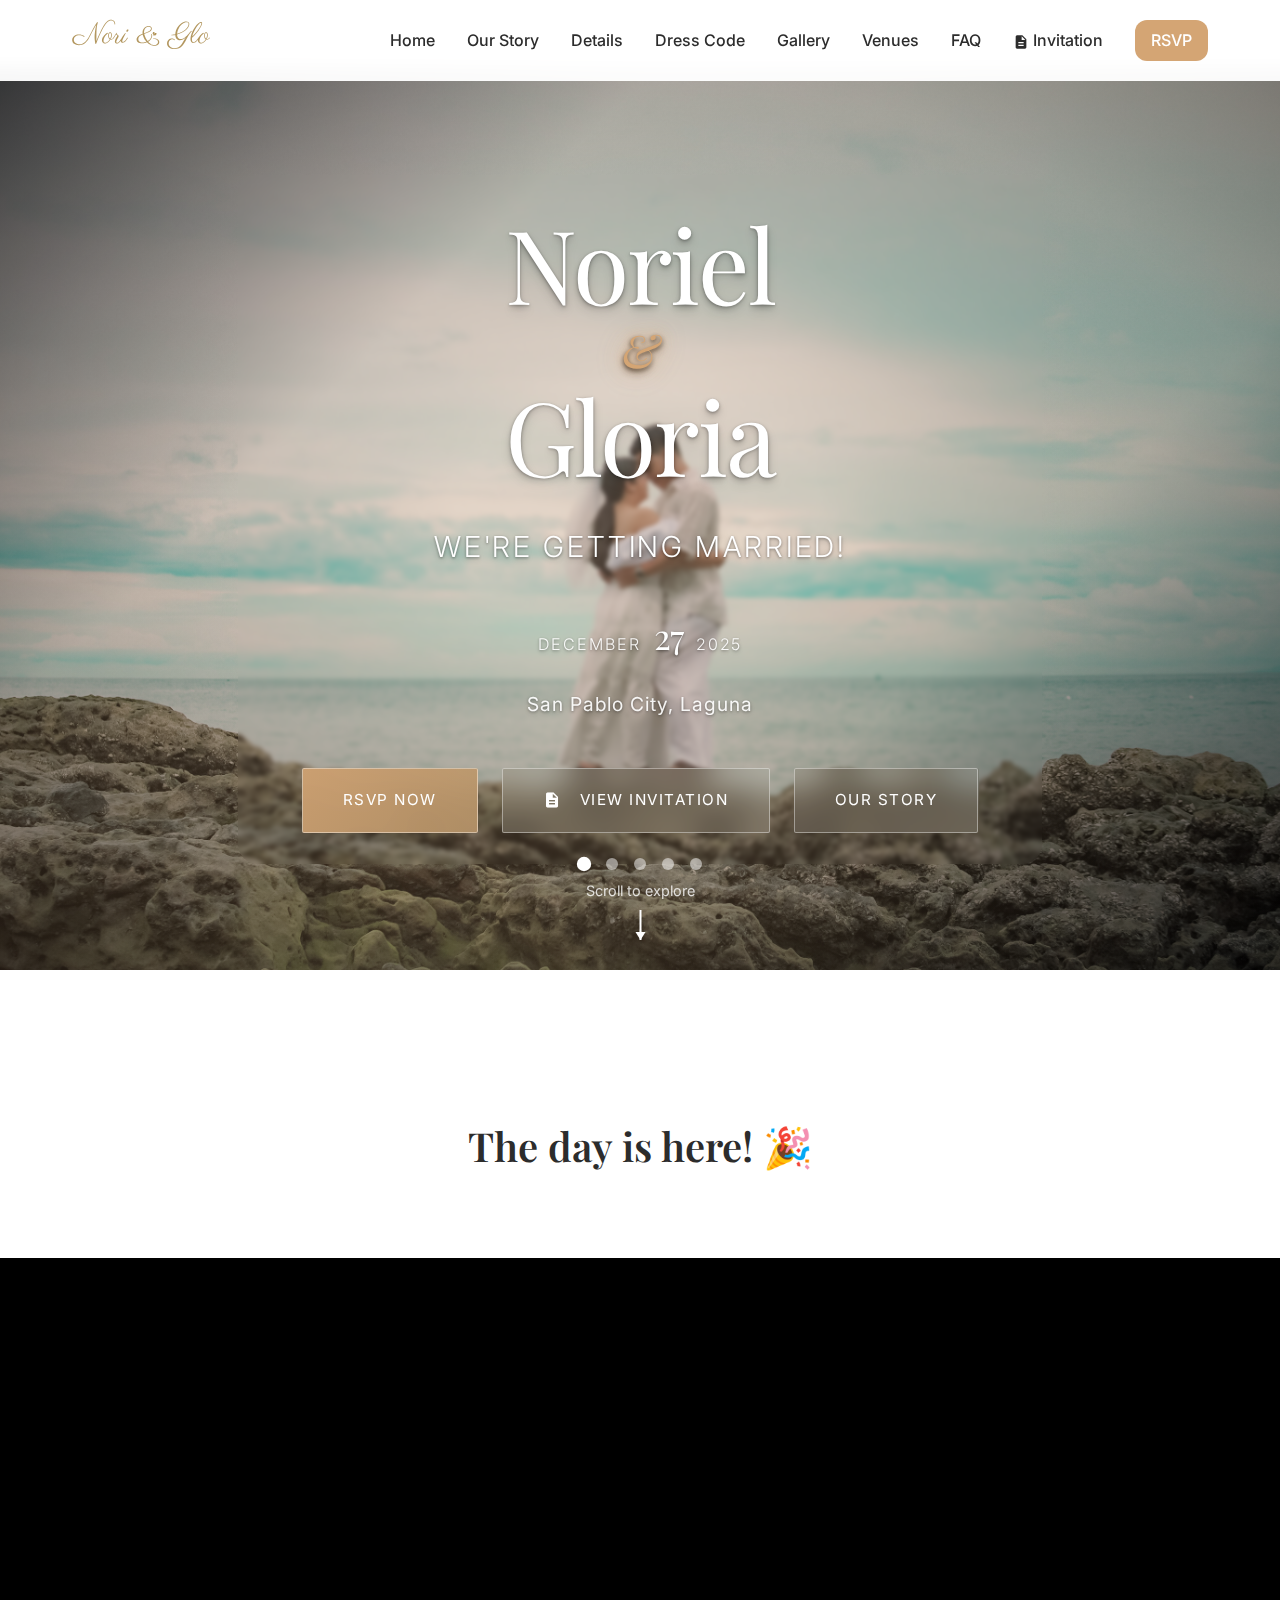
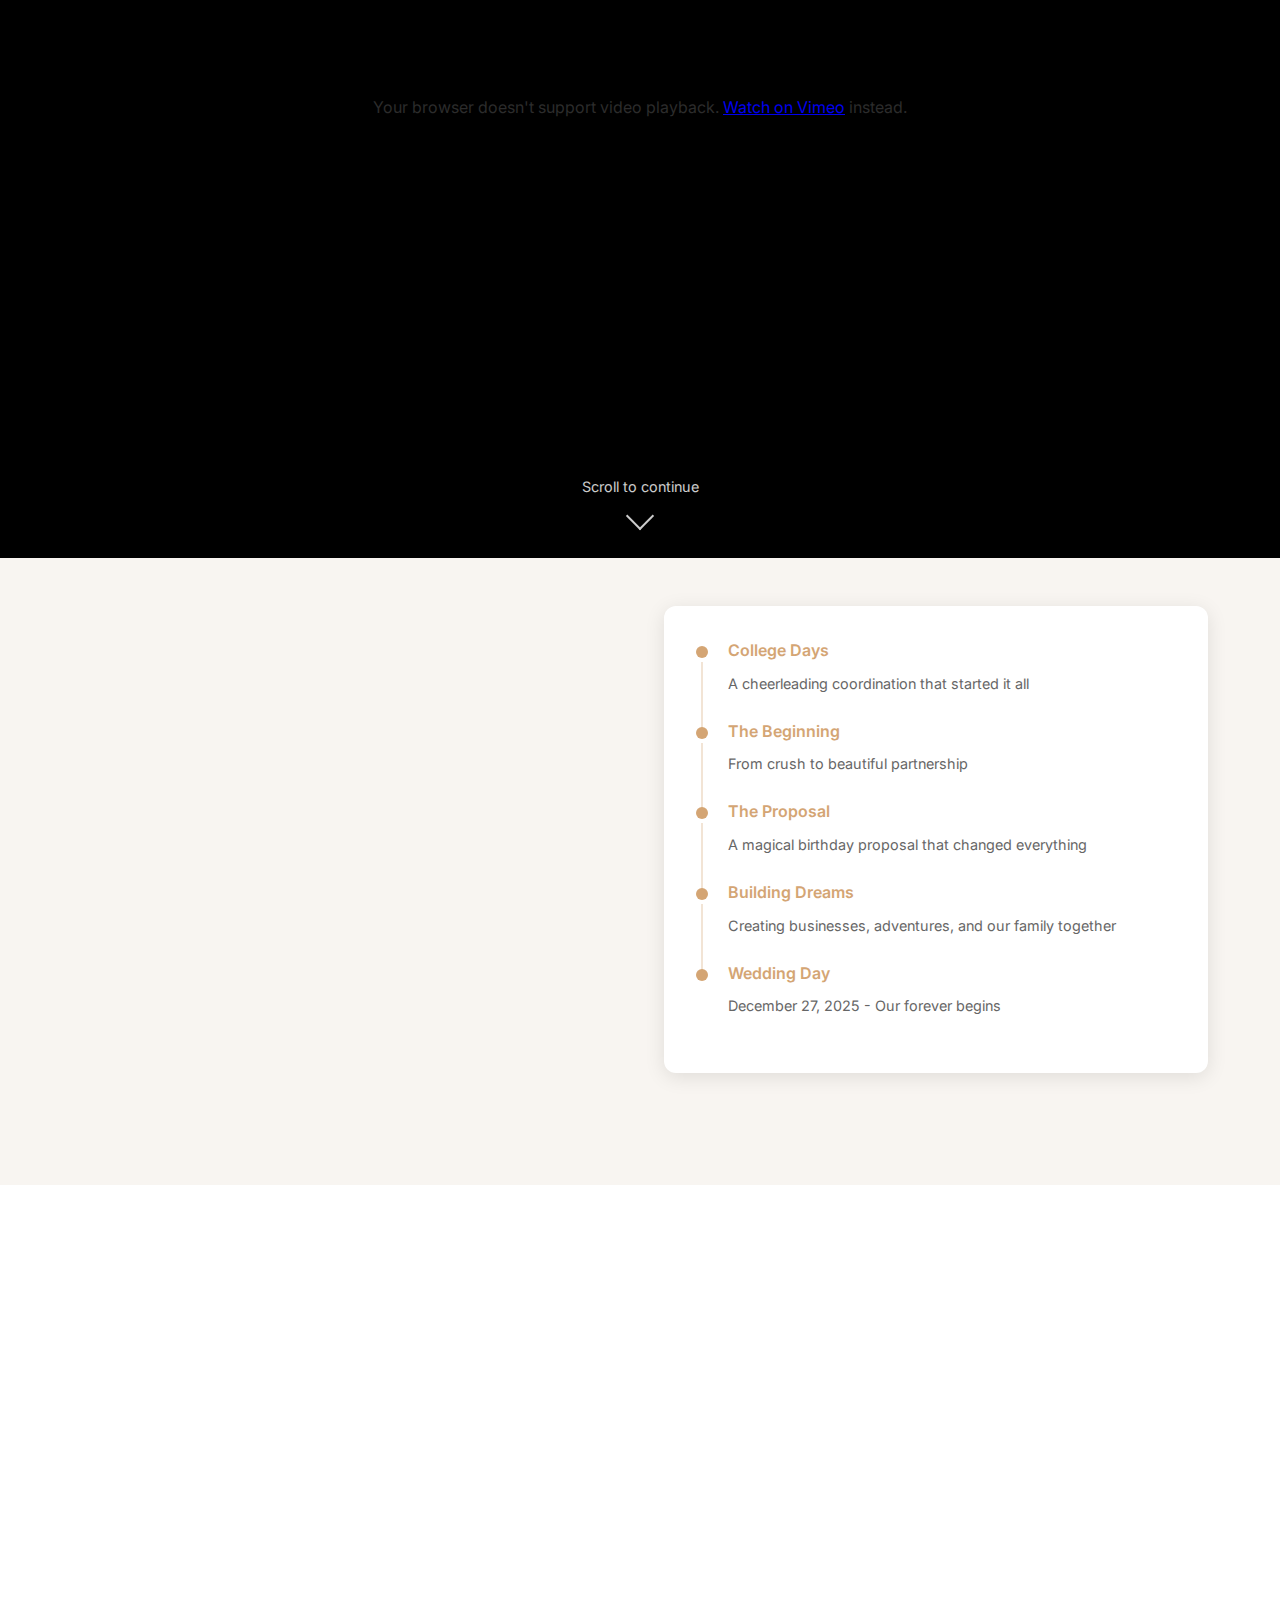
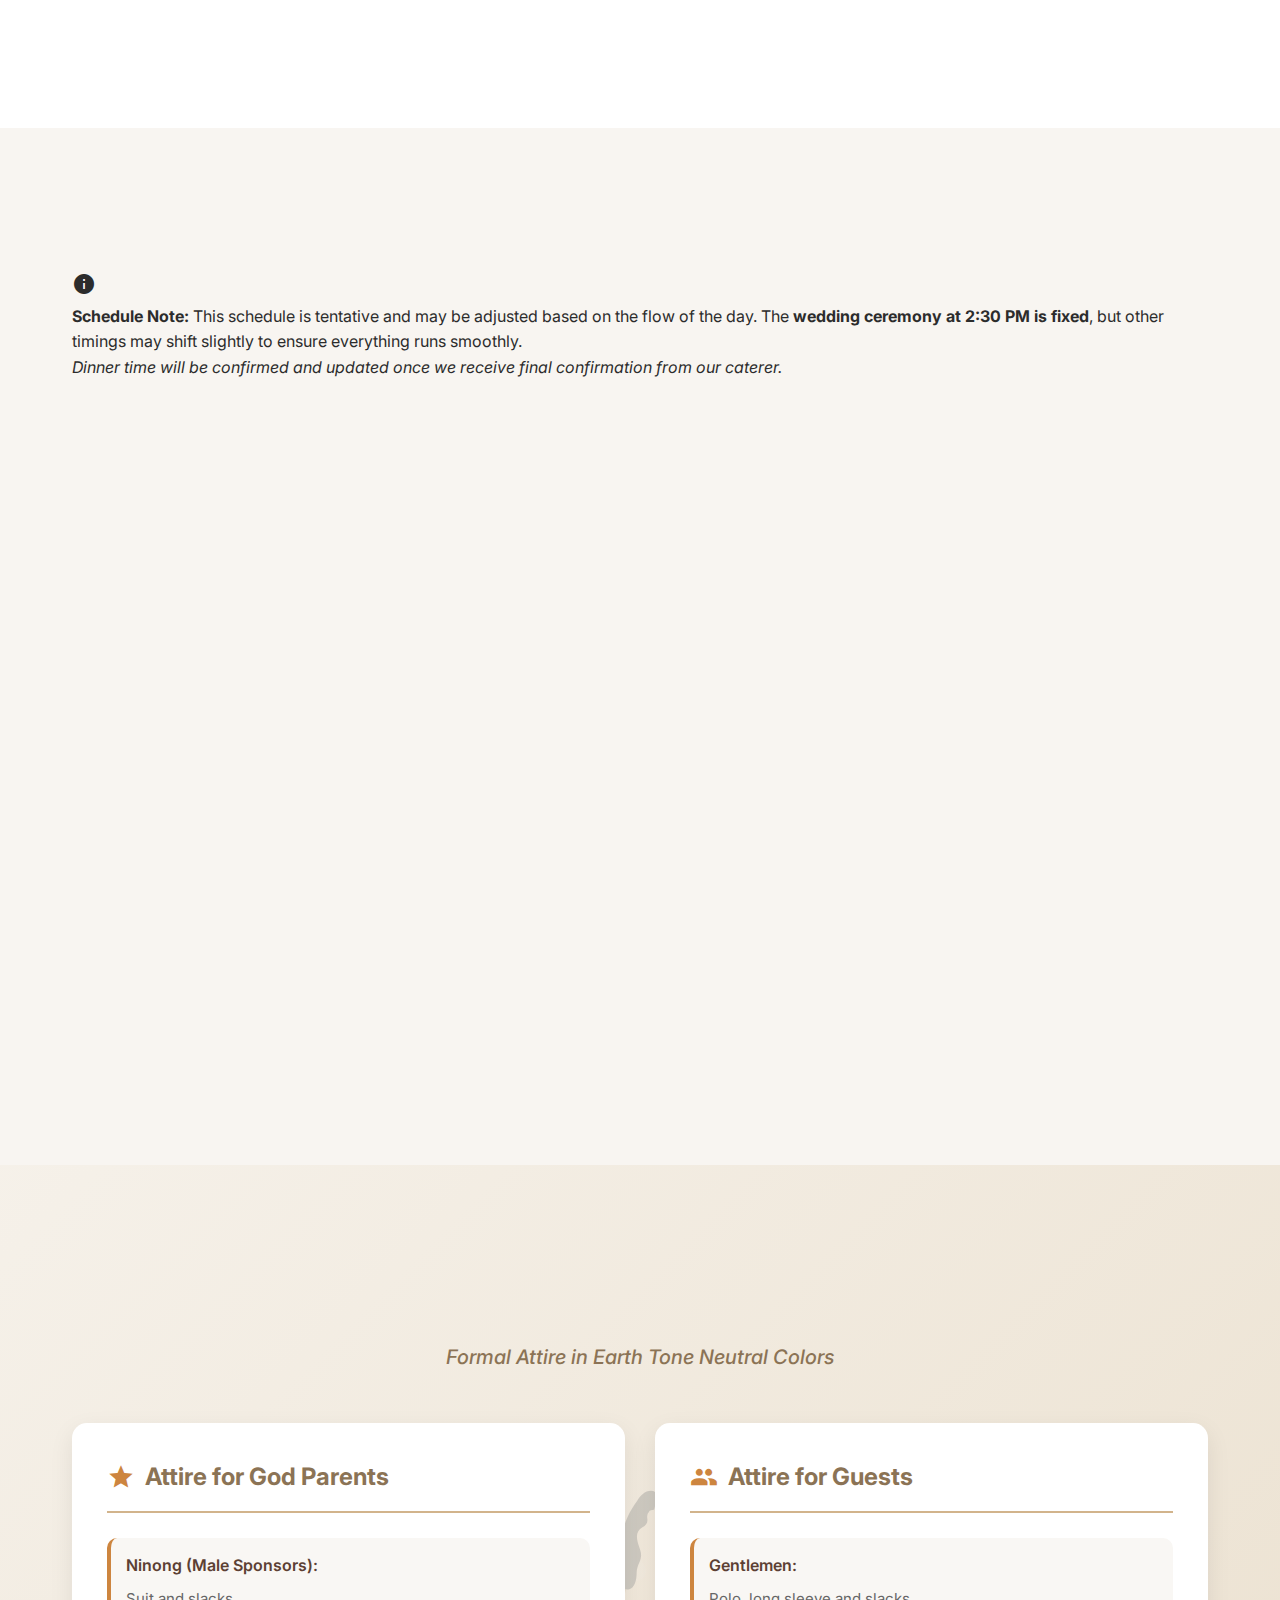
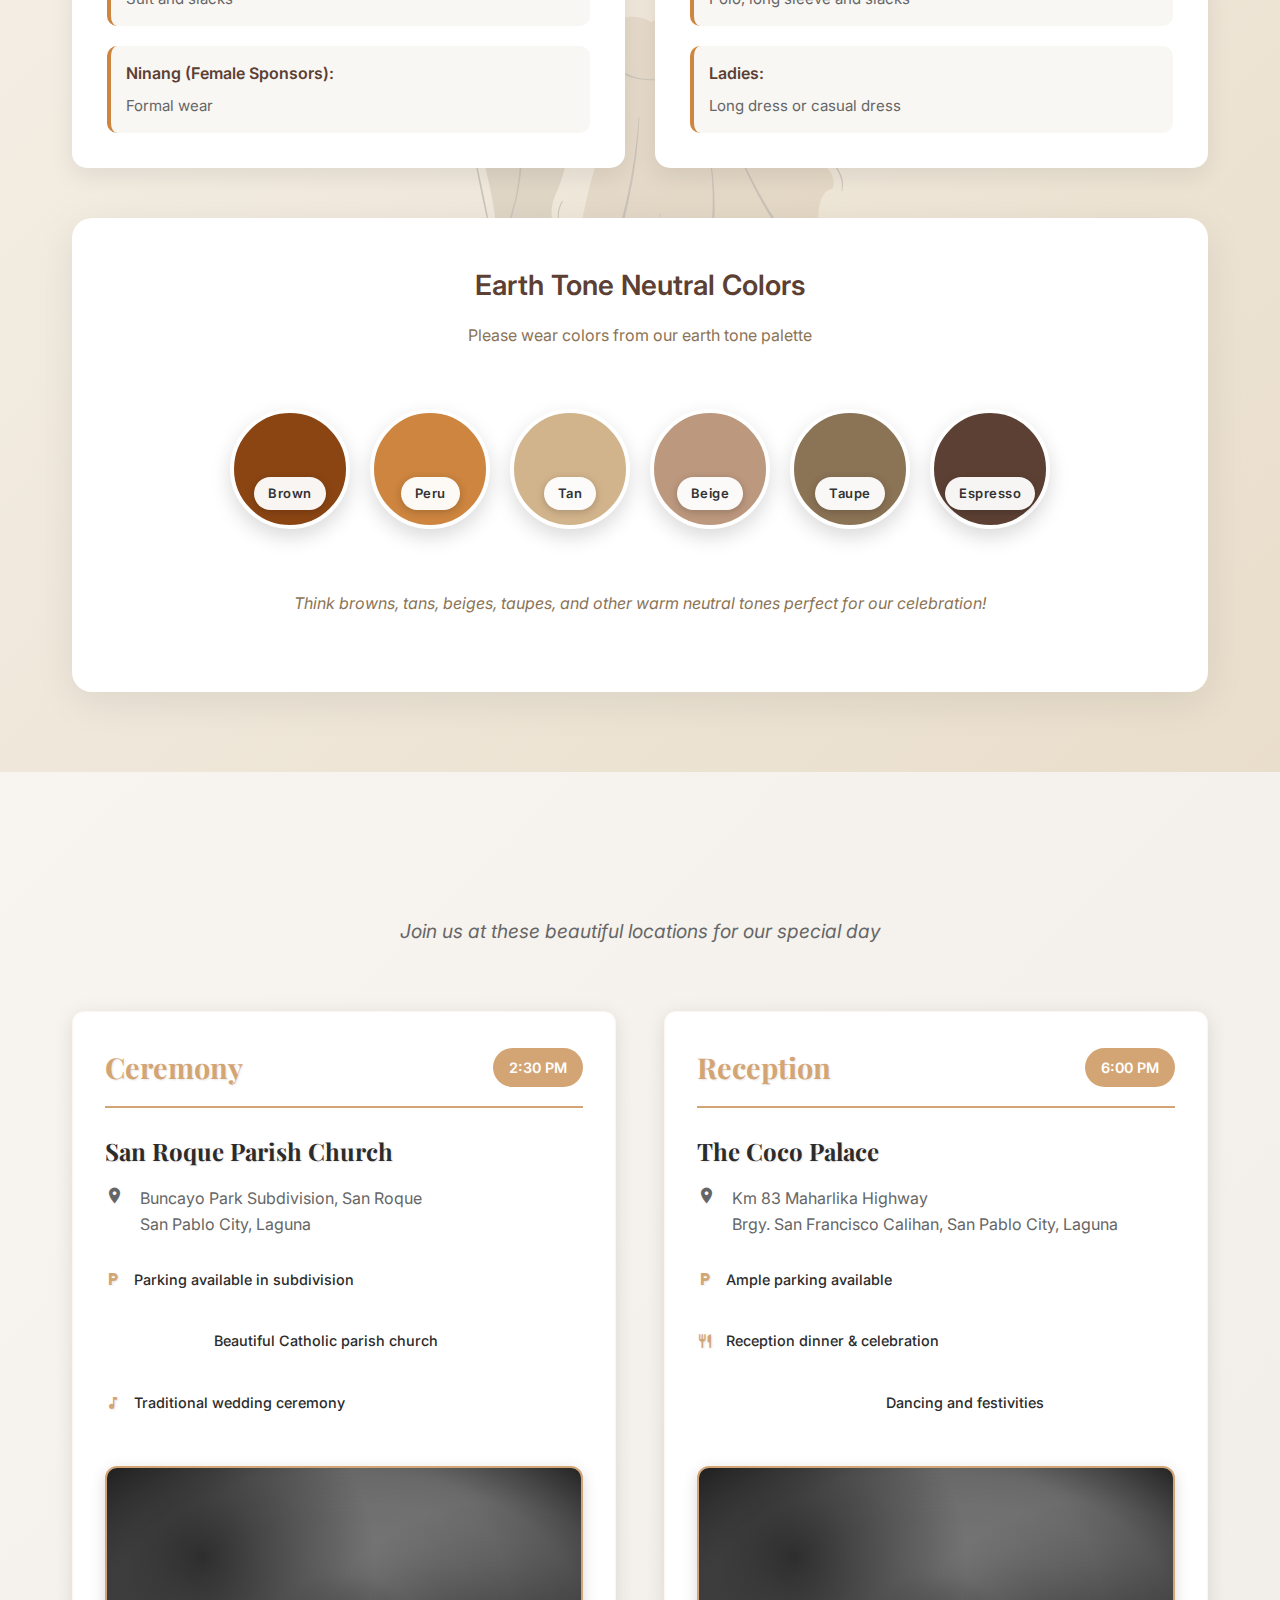
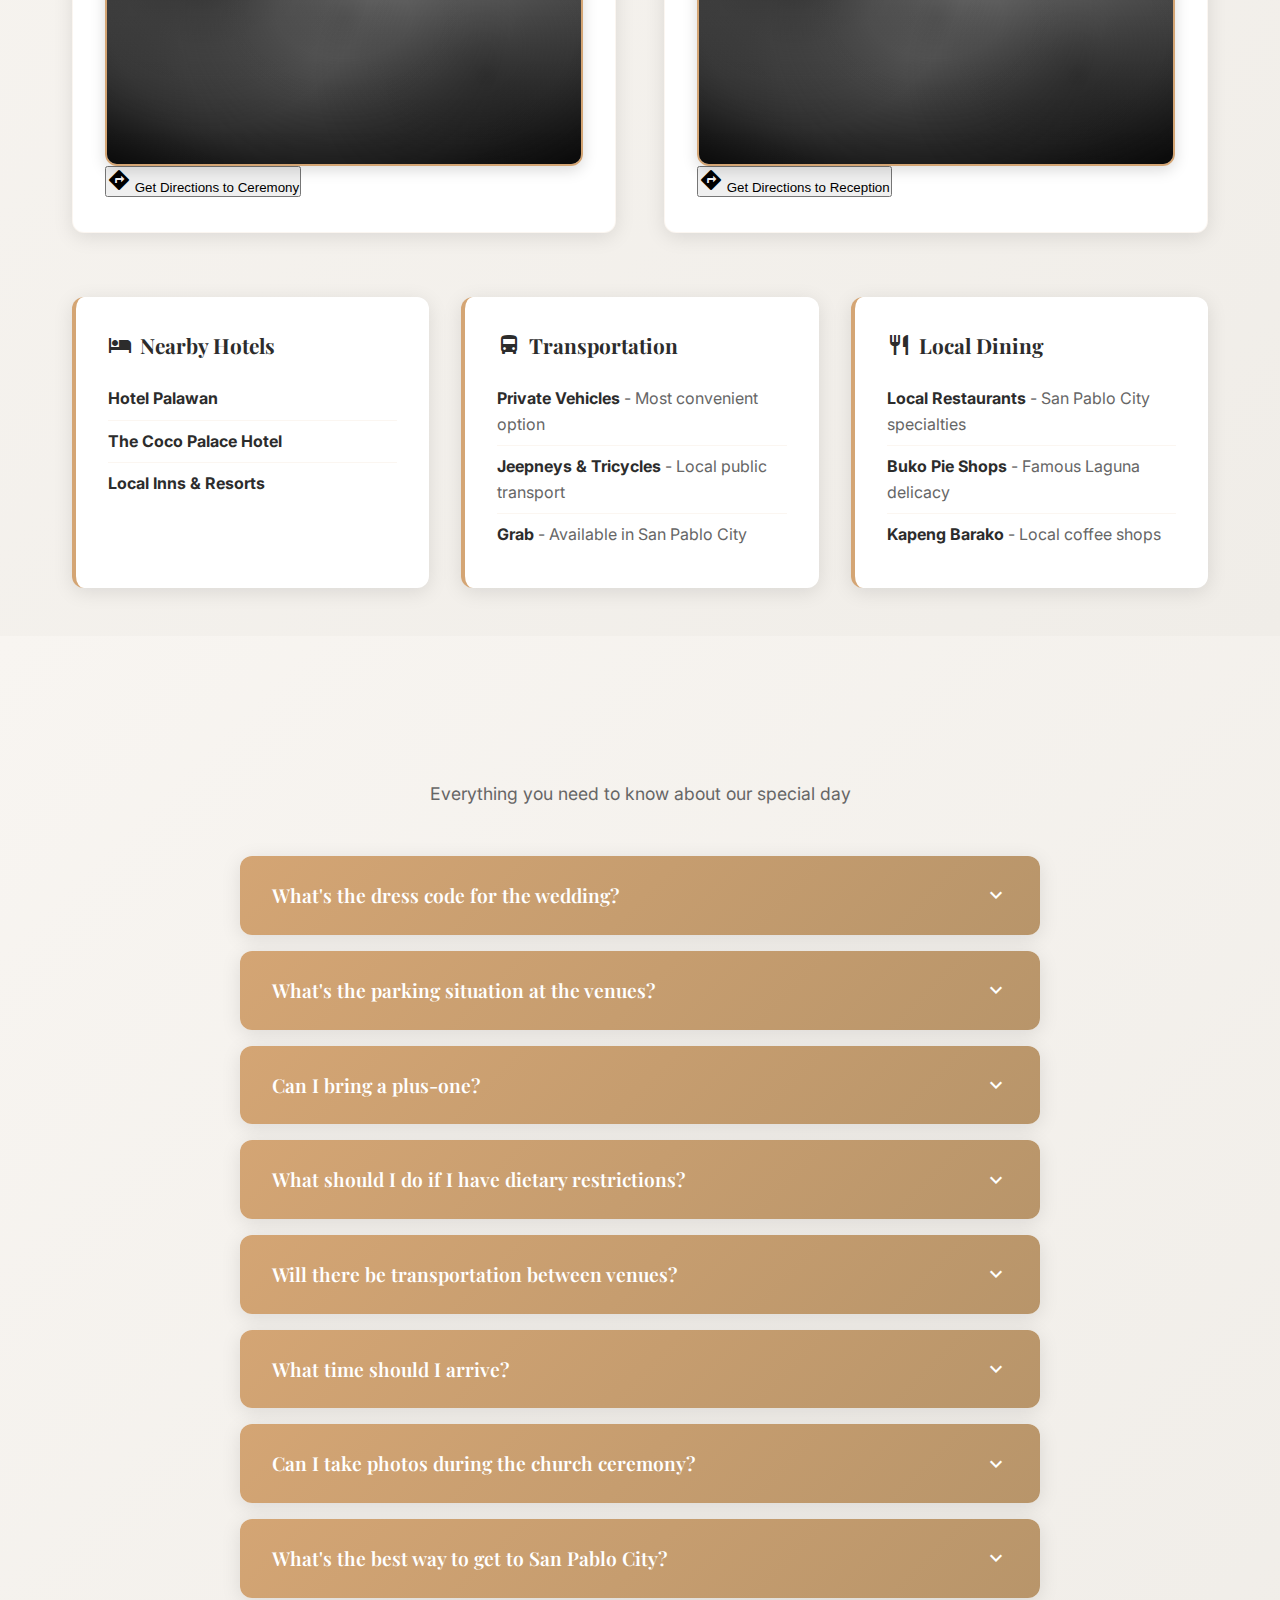
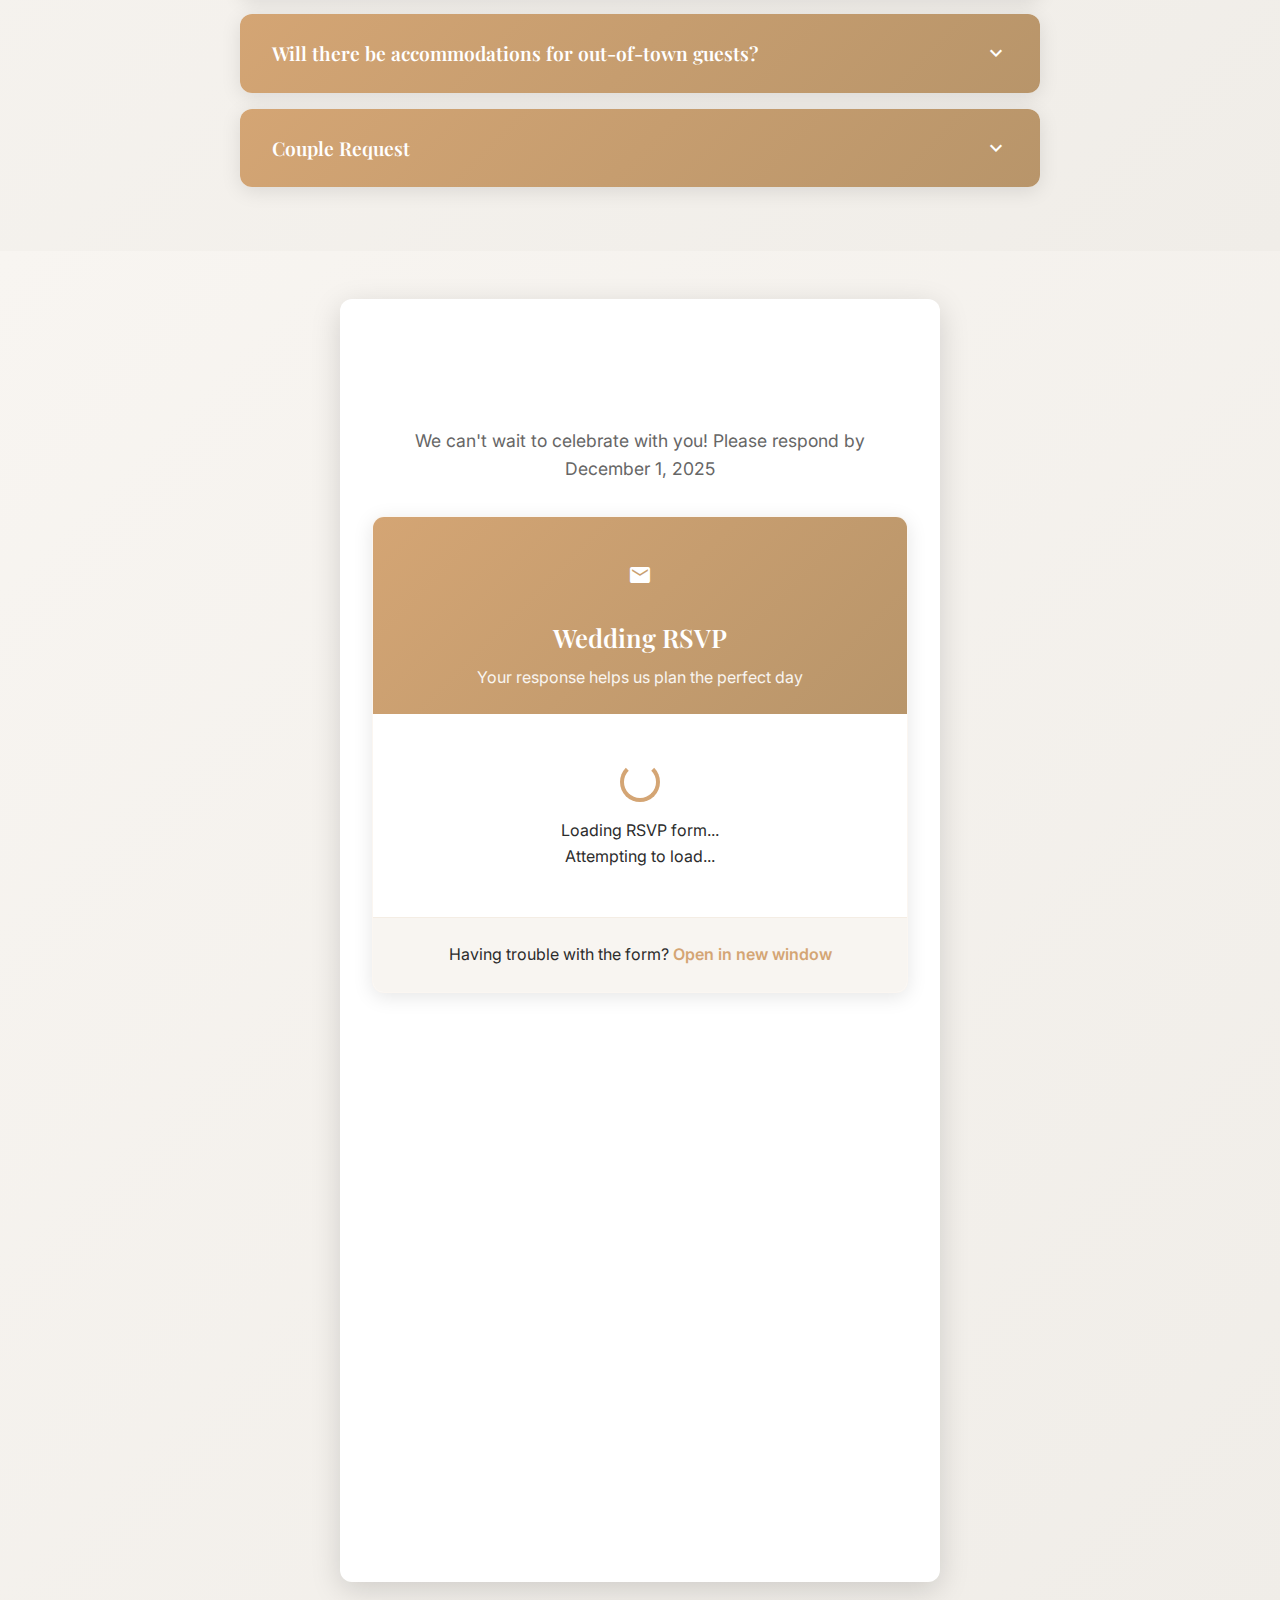
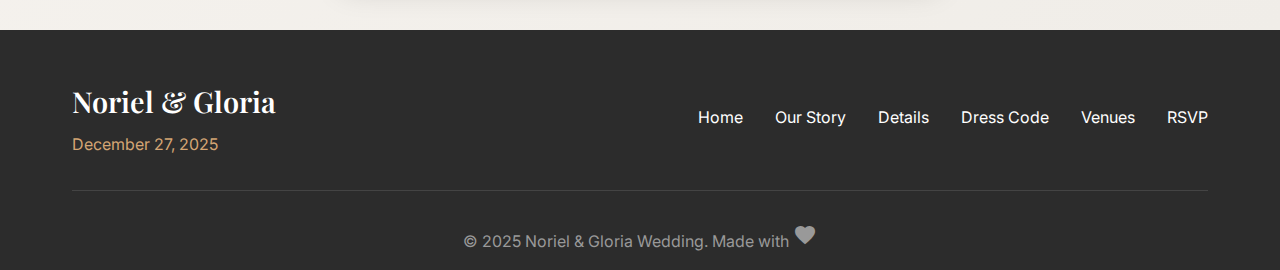
<file: index.html>
<!DOCTYPE html>
<html lang="en">
  <head>
    <meta charset="UTF-8">
    <meta name="viewport" content="width=device-width, initial-scale=1.0, user-scalable=no">
    <meta name="mobile-web-app-capable" content="yes">
    <meta name="apple-mobile-web-app-capable" content="yes">
    <meta name="apple-mobile-web-app-status-bar-style" content="default">
    <meta name="theme-color" content="#d4a574">
    <title>Noriel & Gloria</title>
    <link href="https://fonts.googleapis.com/css2?family=Playfair+Display:wght@400;500;600;700&family=Inter:wght@300;400;500;600&display=swap" rel="stylesheet">
    <link href="https://fonts.googleapis.com/icon?family=Material+Icons&display=swap" rel="stylesheet">
    <link href="css/styles.css" rel="stylesheet">
    <link href="css/additional-styles.css" rel="stylesheet">
    <link href="css/dress-code.css" rel="stylesheet">
    <!-- Google Maps - Using iframe embeds (no API key needed) -->
  </head>
  <body>
    <!-- Navigation -->
    <nav class="navbar" id="navbar">
        <div class="nav-container">
            <div class="nav-logo">
                <img src="assets/icons/text.svg" alt="N & G" class="logo-image">
          </div>
            <div class="nav-menu" id="nav-menu">
                <a href="#home" class="nav-link">Home</a>
                <a href="#story" class="nav-link">Our Story</a>
                <a href="#details" class="nav-link">Details</a>
                <a href="#dress-code" class="nav-link">Dress Code</a>
                <a href="#gallery" class="nav-link">Gallery</a>
                <a href="#venues" class="nav-link">Venues</a>
                <a href="#faq" class="nav-link">FAQ</a>
                <a href="Nori & Glo Invitation.pdf" target="_blank" class="nav-link" rel="noopener noreferrer">
                    <i class="material-icons" style="font-size: 16px; vertical-align: middle; margin-right: 4px;">description</i>Invitation
                </a>
                <a href="#rsvp" class="nav-link nav-cta">RSVP</a>
        </div>
            <div class="nav-toggle" id="nav-toggle">
                <img src="assets/icons/burger.svg" alt="Menu" class="burger-icon">
                <img src="assets/icons/close.svg" alt="Close" class="close-icon">
          </div>
          </div>
        </nav>

    <!-- Hero Section -->
    <section id="home" class="hero hero-glassmorphism">
        <div class="hero-background-slideshow">
            <div class="hero-bg-image active" style="background-image: url('hero-slideshow/P2P05402.jpg')"></div>
            <div class="hero-bg-image" style="background-image: url('hero-slideshow/P2P05521.jpg')"></div>
            <div class="hero-bg-image" style="background-image: url('hero-slideshow/P2P05549.jpg')"></div>
            <div class="hero-bg-image" style="background-image: url('hero-slideshow/P2P07170.jpg')"></div>
            <div class="hero-bg-image" style="background-image: url('hero-slideshow/P2P07339.jpg')"></div>
        </div>
        <div class="hero-overlay"></div>
        
        <div class="hero-content-centered">
            <div class="hero-main-content">
                <h1 class="hero-title-large">
                    <span class="hero-name-elegant">Noriel</span>
                    <span class="hero-ampersand-elegant">&</span>
                    <span class="hero-name-elegant">Gloria</span>
                </h1>
                
                <p class="hero-subtitle-elegant">
                    <span class="subtitle-line">We're getting married!</span>
                </p>
                
                <div class="hero-date-badge">
                    <span class="date-month">December</span>
                    <span class="date-day">27</span>
                    <span class="date-year">2025</span>
                </div>
                
                <p class="hero-location-elegant">
                    <span class="subtitle-location">San Pablo City, Laguna</span>
                </p>
                
                <div class="hero-actions">
                    <a href="#rsvp" class="btn btn-primary-elegant">
                        <span class="btn-text">RSVP Now</span>
                    </a>
                    <a href="Nori & Glo Invitation.pdf" target="_blank" class="btn btn-secondary-elegant" rel="noopener noreferrer">
                        <i class="material-icons" style="font-size: 18px; margin-right: 6px;">description</i>
                        <span class="btn-text">View Invitation</span>
                    </a>
                    <a href="#story" class="btn btn-secondary-elegant">
                        <span class="btn-text">Our Story</span>
                    </a>
                </div>
            </div>
        </div>
        
        <div class="hero-navigation-dots">
            <span class="nav-dot active" data-slide="0"></span>
            <span class="nav-dot" data-slide="1"></span>
            <span class="nav-dot" data-slide="2"></span>
            <span class="nav-dot" data-slide="3"></span>
            <span class="nav-dot" data-slide="4"></span>
        </div>
        
        <div class="scroll-indicator-elegant">
            <div class="scroll-text">Scroll to explore</div>
            <div class="scroll-arrow-elegant"></div>
        </div>
    </section>

    <!-- Countdown Section -->
    <section class="countdown-section">
        <div class="container">
            <h2 class="section-title">Counting Down to Our Big Day</h2>
            <div class="countdown" id="countdown">
                <div class="countdown-item">
                    <span class="countdown-number" id="days">00</span>
                    <span class="countdown-label">Days</span>
                </div>
                <div class="countdown-item">
                    <span class="countdown-number" id="hours">00</span>
                    <span class="countdown-label">Hours</span>
            </div>
                <div class="countdown-item">
                    <span class="countdown-number" id="minutes">00</span>
                    <span class="countdown-label">Minutes</span>
          </div>
                <div class="countdown-item">
                    <span class="countdown-number" id="seconds">00</span>
                    <span class="countdown-label">Seconds</span>
              </div>
            </div>
                </div>
    </section>

    <!-- Full-Screen Video Section -->
    <section class="video-section" id="video-section">
        <div class="video-container">
            <!-- Vimeo video embed -->
            <iframe
                id="wedding-video"
                src="https://player.vimeo.com/video/1123191790?autoplay=0&muted=0&controls=1&title=0&byline=0&portrait=0"
                class="fullscreen-video"
                frameborder="0"
                allow="autoplay; fullscreen; picture-in-picture"
                allowfullscreen
                style="width: 100%; height: 100%; position: absolute; top: 0; left: 0;">
            </iframe>
            <p>Your browser doesn't support video playback. <a href="https://vimeo.com/1123191790" target="_blank">Watch on Vimeo</a> instead.</p>
            
            <!-- Video Overlay (Simplified for Vimeo) -->
            <div class="video-overlay">
                <div class="video-info">
                    <h3 class="video-title">Our Love Story</h3>
                    <p class="video-subtitle">A glimpse into our journey together</p>
                </div>

                <!-- Scroll Indicator -->
                <div class="video-scroll-hint">
                    <p>Scroll to continue</p>
                    <div class="scroll-arrow-down"></div>
                </div>
            </div>
        </div>
    </section>

    <!-- Our Love Story Section -->
    <section id="story" class="story-section">
        <div class="container">
            <div class="story-content">
                <div class="story-text">
                    <h2 class="section-title">Our Love Story</h2>
                    <div class="story-paragraphs">
                        <p>Our journey began back in college, where a simple cheerleading coordination sparked something truly special. What started as a small crush blossomed into a beautiful partnership filled with love, balance, and endless laughter.</p>
                        <p>From that magical birthday proposal to building our dreams together, we've created something extraordinary. Our story is one of chasing dreams, building businesses, embarking on countless adventures, and creating the family we've always wanted.</p>
                        <p>Through every challenge and triumph, our love has only grown stronger. We can't wait to celebrate this next chapter with you - our next great adventure as husband and wife!</p>
                    </div>
                </div>
                <div class="story-timeline">
                    <div class="timeline-item">
                        <div class="timeline-date">College Days</div>
                        <div class="timeline-event">A cheerleading coordination that started it all</div>
                    </div>
                    <div class="timeline-item">
                        <div class="timeline-date">The Beginning</div>
                        <div class="timeline-event">From crush to beautiful partnership</div>
                    </div>
                    <div class="timeline-item">
                        <div class="timeline-date">The Proposal</div>
                        <div class="timeline-event">A magical birthday proposal that changed everything</div>
                    </div>
                    <div class="timeline-item">
                        <div class="timeline-date">Building Dreams</div>
                        <div class="timeline-event">Creating businesses, adventures, and our family together</div>
                    </div>
                    <div class="timeline-item">
                        <div class="timeline-date">Wedding Day</div>
                        <div class="timeline-event">December 27, 2025 - Our forever begins</div>
                    </div>
                </div>
            </div>
        </div>
    </section>

    <!-- Wedding Details Section -->
    <section id="details" class="details-section">
        <div class="container">
            <h2 class="section-title">Wedding Details</h2>
            <div class="details-grid">
                <div class="detail-card">
                    <div class="detail-icon"><i class="material-icons">church</i></div>
                    <h3>Ceremony</h3>
                    <div class="detail-info">
                        <p class="detail-venue">San Roque Parish Church</p>
                        <p class="detail-address">Buncayo Park Subdivision, San Roque<br>San Pablo City, Laguna</p>
                        <p class="detail-time">2:30 PM</p>
            </div>
          </div>
                <div class="detail-card">
                    <div class="detail-icon"><i class="material-icons">celebration</i></div>
                    <h3>Reception</h3>
                    <div class="detail-info">
                        <p class="detail-venue">The Coco Palace</p>
                        <p class="detail-address">Km 83 Maharlika Highway, Brgy. San Francisco Calihan<br>San Pablo City, Laguna</p>
                        <p class="detail-time">Following Ceremony</p>
            </div>
            </div>
                <div class="detail-card">
                    <div class="detail-icon"><i class="material-icons">checkroom</i></div>
                    <h3>Dress Code</h3>
                    <div class="detail-info">
                        <p class="detail-venue">Formal Attire in Earth Tones</p>
                        <p class="detail-description">See our detailed dress code section below for color palette and attire guidelines.</p>
            </div>
          </div>
        </div>
      </div>
    </section>

    <!-- Schedule Section -->
    <section class="schedule-section">
        <div class="container">
            <h2 class="section-title">Wedding Day Schedule</h2>

            <!-- Schedule Notes -->
            <div class="schedule-notes">
                <div class="schedule-note">
                    <div class="note-icon"><i class="material-icons">info</i></div>
                    <div class="note-content">
                        <p><strong>Schedule Note:</strong> This schedule is tentative and may be adjusted based on the flow of the day. The <strong>wedding ceremony at 2:30 PM is fixed</strong>, but other timings may shift slightly to ensure everything runs smoothly.</p>
                        <p><em>Dinner time will be confirmed and updated once we receive final confirmation from our caterer.</em></p>
                    </div>
                </div>
            </div>

            <div class="schedule-timeline">
                <div class="schedule-item">
                    <div class="schedule-time">2:30 PM</div>
                    <div class="schedule-event">
                        <h4>Wedding Ceremony</h4>
                        <p>Join us as we exchange vows at San Roque Parish Church</p>
            </div>
          </div>
                <div class="schedule-item">
                    <div class="schedule-time">4:00 PM</div>
                    <div class="schedule-event">
                        <h4>Cocktail Hour</h4>
                        <p>Mingle with family and friends over drinks and appetizers</p>
            </div>
          </div>
                <div class="schedule-item">
                    <div class="schedule-time">6:00 PM</div>
                    <div class="schedule-event">
                        <h4>Reception Dinner</h4>
                        <p>Enjoy a delicious meal and heartfelt toasts</p>
            </div>
          </div>
                <div class="schedule-item">
                    <div class="schedule-time">8:00 PM</div>
                    <div class="schedule-event">
                        <h4>Dancing & Celebration</h4>
                        <p>Let's dance the night away!</p>
            </div>
          </div>
        </div>
      </div>
    </section>

    <!-- Dress Code Section -->
    <section id="dress-code" class="dress-code-section">
        <div class="container">
            <h2 class="section-title">Dress Code</h2>
            <p class="section-subtitle">Formal Attire in Earth Tone Neutral Colors</p>

            <!-- Dress Code Visual -->
            <div class="dress-code-visual">
                <img src="DressCode.svg" alt="Dress Code Guidelines" class="dress-code-image">
            </div>

            <!-- Dress Code Details -->
            <div class="dress-code-details">
                <div class="dress-code-column">
                    <div class="dress-code-card">
                        <h3><i class="material-icons">star</i> Attire for God Parents</h3>
                        <div class="attire-list">
                            <div class="attire-item">
                                <strong>Ninong (Male Sponsors):</strong>
                                <p>Suit and slacks</p>
                            </div>
                            <div class="attire-item">
                                <strong>Ninang (Female Sponsors):</strong>
                                <p>Formal wear</p>
                            </div>
                        </div>
                    </div>
                </div>

                <div class="dress-code-column">
                    <div class="dress-code-card">
                        <h3><i class="material-icons">people</i> Attire for Guests</h3>
                        <div class="attire-list">
                            <div class="attire-item">
                                <strong>Gentlemen:</strong>
                                <p>Polo, long sleeve and slacks</p>
                            </div>
                            <div class="attire-item">
                                <strong>Ladies:</strong>
                                <p>Long dress or casual dress</p>
                            </div>
                        </div>
                    </div>
                </div>
            </div>

            <!-- Color Palette -->
            <div class="color-palette-section">
                <h3>Earth Tone Neutral Colors</h3>
                <p>Please wear colors from our earth tone palette</p>
                <div class="color-swatches">
                    <div class="color-swatch" style="background-color: #8B4513;">
                        <span class="color-name">Brown</span>
                    </div>
                    <div class="color-swatch" style="background-color: #CD853F;">
                        <span class="color-name">Peru</span>
                    </div>
                    <div class="color-swatch" style="background-color: #D2B48C;">
                        <span class="color-name">Tan</span>
                    </div>
                    <div class="color-swatch" style="background-color: #BC987E;">
                        <span class="color-name">Beige</span>
                    </div>
                    <div class="color-swatch" style="background-color: #8B7355;">
                        <span class="color-name">Taupe</span>
                    </div>
                    <div class="color-swatch" style="background-color: #5C4033;">
                        <span class="color-name">Espresso</span>
                    </div>
                </div>
                <p class="color-description">Think browns, tans, beiges, taupes, and other warm neutral tones perfect for our celebration!</p>
            </div>
        </div>
    </section>

  


    <!-- Venues Section -->
    <section id="venues" class="venues-section">
        <div class="container">
            <h2 class="section-title">Wedding Venues</h2>
            <p class="venues-subtitle">Join us at these beautiful locations for our special day</p>
            
            <div class="venues-grid">
                <!-- Ceremony Venue -->
                <div class="venue-card">
                    <div class="venue-header">
                        <h3 class="venue-title">Ceremony</h3>
                        <div class="venue-time">2:30 PM</div>
                    </div>
                    
                    <div class="venue-details">
                        <h4 class="venue-name">San Roque Parish Church</h4>
                        <p class="venue-address">
                            <i class="material-icons venue-icon">location_on</i>
                            Buncayo Park Subdivision, San Roque<br>
                            San Pablo City, Laguna
                        </p>

                        <div class="venue-info">
                            <div class="venue-info-item">
                                <i class="material-icons venue-icon">local_parking</i>
                                <span>Parking available in subdivision</span>
              </div>
                            <div class="venue-info-item">
                                <i class="material-icons venue-icon">church</i>
                                <span>Beautiful Catholic parish church</span>
            </div>
                            <div class="venue-info-item">
                                <i class="material-icons venue-icon">music_note</i>
                                <span>Traditional wedding ceremony</span>
                  </div>
                </div>
              </div>
                    
                    <div class="venue-map-container">
                        <iframe 
                            class="venue-map-iframe"
                            src="https://www.google.com/maps?q=14.0678,121.3254&hl=es;z=15&output=embed"
                            frameborder="0"
                            allowfullscreen
                            loading="lazy"
                            referrerpolicy="no-referrer-when-downgrade">
                        </iframe>
                    </div>
                    <div class="venue-directions-btn-container">
                        <button class="venue-directions-btn" onclick="getDirections('Buncayo Park Subdivision, San Roque, San Pablo City, Laguna')">
                            <i class="material-icons">directions</i>
                            Get Directions to Ceremony
                        </button>
                    </div>
                </div>

                <!-- Reception Venue -->
                <div class="venue-card">
                    <div class="venue-header">
                        <h3 class="venue-title">Reception</h3>  
                        <div class="venue-time">6:00 PM</div>
              </div>

                    <div class="venue-details">
                        <h4 class="venue-name">The Coco Palace</h4>
                        <p class="venue-address">
                            <i class="material-icons venue-icon">location_on</i>
                            Km 83 Maharlika Highway<br>
                            Brgy. San Francisco Calihan, San Pablo City, Laguna
                        </p>

                        <div class="venue-info">
                            <div class="venue-info-item">
                                <i class="material-icons venue-icon">local_parking</i>
                                <span>Ample parking available</span>
            </div>
                            <div class="venue-info-item">
                                <i class="material-icons venue-icon">restaurant</i>
                                <span>Reception dinner & celebration</span>
                </div>
                            <div class="venue-info-item">
                                <i class="material-icons venue-icon">celebration</i>
                                <span>Dancing and festivities</span>
                  </div>
                </div>
              </div>

                    <div class="venue-map-container">
                        <iframe 
                            class="venue-map-iframe"
                            src="https://www.google.com/maps?q=14.0720,121.3300&hl=es;z=15&output=embed"
                            frameborder="0"
                            allowfullscreen
                            loading="lazy"
                            referrerpolicy="no-referrer-when-downgrade">
                        </iframe>
                    </div>
                    <div class="venue-directions-btn-container">
                        <button class="venue-directions-btn" onclick="getDirections('Km 83 Maharlika Highway, Brgy. San Francisco Calihan, San Pablo City, Laguna')">
                            <i class="material-icons">directions</i>
                            Get Directions to Reception
                        </button>
                    </div>
          </div>
        </div>
            
            <!-- Additional Information -->
            <div class="venues-additional-info">
                <div class="info-card">
                    <h4 class="info-title"><i class="material-icons">hotel</i> Nearby Hotels</h4>
                    <ul class="info-list">
                        <li><strong>Hotel Palawan</strong></li>
                        <li><strong>The Coco Palace Hotel</strong> </li>
                        <li><strong>Local Inns & Resorts</strong> </li>
                        
                    </ul>
                </div>
                
                <div class="info-card">
                    <h4 class="info-title"><i class="material-icons">directions_bus</i> Transportation</h4>
                    <ul class="info-list">
                        <li><strong>Private Vehicles</strong> - Most convenient option</li>
                        <li><strong>Jeepneys & Tricycles</strong> - Local public transport</li>
                        <li><strong>Grab</strong> - Available in San Pablo City</li>
                    </ul>
                </div>
                
                <div class="info-card">
                    <h4 class="info-title"><i class="material-icons">restaurant</i> Local Dining</h4>
                    <ul class="info-list">
                        <li><strong>Local Restaurants</strong> - San Pablo City specialties</li>
                        <li><strong>Buko Pie Shops</strong> - Famous Laguna delicacy</li>
                        <li><strong>Kapeng Barako</strong> - Local coffee shops</li>
                    </ul>
          </div>
        </div>
      </div>
    </section>

    <!-- FAQ Section -->
    <section id="faq" class="faq-section">
        <div class="container">
            <h2 class="section-title">Frequently Asked Questions</h2>
            <p class="faq-subtitle">Everything you need to know about our special day</p>

            <div class="faq-container">
                <div class="faq-item">
                    <div class="faq-question">
                        <h3>What's the dress code for the wedding?</h3>
                        <span class="material-icons faq-toggle" aria-expanded="false">expand_more</span>
                    </div>
                    <div class="faq-answer">
                        <p><strong>We're requesting formal attire in earth tone neutral colors.</strong></p>
                        <p style="margin-top: 10px;"><strong>Attire for God Parents:</strong></p>
                        <ul style="margin-left: 20px; margin-top: 5px;">
                            <li><strong>Ninong:</strong> Suit and slacks</li>
                            <li><strong>Ninang:</strong> Formal wear</li>
                        </ul>
                        <p style="margin-top: 10px;"><strong>Attire for Guests:</strong></p>
                        <ul style="margin-left: 20px; margin-top: 5px;">
                            <li><strong>Gentlemen:</strong> Polo, long sleeve and slacks</li>
                            <li><strong>Ladies:</strong> Long dress or casual dress</li>
                        </ul>
                        <p style="margin-top: 15px;"><strong>Earth Tone Neutral Colors:</strong></p>
                        <div style="display: flex; gap: 12px; margin-top: 10px; flex-wrap: wrap; align-items: center;">
                            <span style="display: inline-block; width: 35px; height: 35px; border-radius: 50%; background-color: #8B4513; border: 2px solid #fff; box-shadow: 0 2px 4px rgba(0,0,0,0.2);" title="Brown"></span>
                            <span style="display: inline-block; width: 35px; height: 35px; border-radius: 50%; background-color: #CD853F; border: 2px solid #fff; box-shadow: 0 2px 4px rgba(0,0,0,0.2);" title="Peru"></span>
                            <span style="display: inline-block; width: 35px; height: 35px; border-radius: 50%; background-color: #D2B48C; border: 2px solid #fff; box-shadow: 0 2px 4px rgba(0,0,0,0.2);" title="Tan"></span>
                            <span style="display: inline-block; width: 35px; height: 35px; border-radius: 50%; background-color: #BC987E; border: 2px solid #fff; box-shadow: 0 2px 4px rgba(0,0,0,0.2);" title="Beige"></span>
                            <span style="display: inline-block; width: 35px; height: 35px; border-radius: 50%; background-color: #8B7355; border: 2px solid #fff; box-shadow: 0 2px 4px rgba(0,0,0,0.2);" title="Taupe"></span>
                            <span style="display: inline-block; width: 35px; height: 35px; border-radius: 50%; background-color: #5C4033; border: 2px solid #fff; box-shadow: 0 2px 4px rgba(0,0,0,0.2);" title="Dark Brown"></span>
                        </div>
                        <p style="margin-top: 15px;">Think browns, tans, beiges, taupes, and other warm neutral tones. We'd love to see you dressed up to celebrate with us!</p>
                    </div>
                </div>

                <!-- <div class="faq-item">
                    <div class="faq-question">
                        <h3>Are children welcome at the ceremony and reception?</h3>
                        <span class="material-icons faq-toggle" aria-expanded="false">expand_more</span>
                    </div>
                    <div class="faq-answer">
                        <p>Yes! We love having children join us for the celebration. Please let us know in your RSVP if you'll be bringing little ones so we can make appropriate arrangements.</p>
                    </div>
                </div> -->

                <div class="faq-item">
                    <div class="faq-question">
                        <h3>What's the parking situation at the venues?</h3>
                        <span class="material-icons faq-toggle" aria-expanded="false">expand_more</span>
                    </div>
                    <div class="faq-answer">
                        <p>Both venues have ample parking available. At San Roque Parish Church, you can park in the subdivision area. The Coco Palace has a large parking lot right at the venue.</p>
                    </div>
                </div>

                <div class="faq-item">
                    <div class="faq-question">
                        <h3>Can I bring a plus-one?</h3>
                        <span class="material-icons faq-toggle" aria-expanded="false">expand_more</span>
                    </div>
                    <div class="faq-answer">
                        <p>Please check your invitation for plus-one details. If you're unsure, feel free to reach out to us directly. We're happy to accommodate where possible!</p>
                    </div>
                </div>

                <div class="faq-item">
                    <div class="faq-question">
                        <h3>What should I do if I have dietary restrictions?</h3>
                        <span class="material-icons faq-toggle" aria-expanded="false">expand_more</span>
                    </div>
                    <div class="faq-answer">
                        <p>Please indicate any dietary restrictions or allergies in your RSVP form. We'll make sure our caterer can accommodate your needs so everyone can enjoy the celebration safely.</p>
                    </div>
                </div>

                <div class="faq-item">
                    <div class="faq-question">
                        <h3>Will there be transportation between venues?</h3>
                        <span class="material-icons faq-toggle" aria-expanded="false">expand_more</span>
                    </div>
                    <div class="faq-answer">
                        <p>The ceremony and reception venues are approximately 15 minutes apart. Many guests choose to drive their own vehicles or carpool. Ride-sharing services like Grab are also available in San Pablo City.</p>
                    </div>
                </div>

                <div class="faq-item">
                    <div class="faq-question">
                        <h3>What time should I arrive?</h3>
                        <span class="material-icons faq-toggle" aria-expanded="false">expand_more</span>
                    </div>
                    <div class="faq-answer">
                        <p>Please arrive at the church by 2:00 PM to be seated before the 2:30 PM ceremony begins. The reception will start immediately following the ceremony around 2:30 PM.</p>
                    </div>
                </div>

                <div class="faq-item">
                    <div class="faq-question">
                        <h3>Can I take photos during the church ceremony?</h3>
                        <span class="material-icons faq-toggle" aria-expanded="false">expand_more</span>
                    </div>
                    <div class="faq-answer">
                        <p>To respect the solemnity of the ceremony, we kindly ask that guests refrain from taking photos during the ceremony itself. Our professional photographer will capture all the special moments, and we'll be happy to share the photos with you afterward!</p>
                    </div>
                </div>

                <div class="faq-item">
                    <div class="faq-question">
                        <h3>What's the best way to get to San Pablo City?</h3>
                        <span class="material-icons faq-toggle" aria-expanded="false">expand_more</span>
                    </div>
                    <div class="faq-answer">
                        <p>San Pablo City is easily accessible by car via the South Luzon Expressway (SLEX). It's about 1.5-2 hours from Manila depending on traffic. You can also take buses from various terminals in Metro Manila.</p>
                    </div>
                </div>

                <div class="faq-item">
                    <div class="faq-question">
                        <h3>Will there be accommodations for out-of-town guests?</h3>
                        <span class="material-icons faq-toggle" aria-expanded="false">expand_more</span>
                    </div>
                    <div class="faq-answer">
                        <p>While we don't have a formal hotel block, there are several excellent hotels in San Pablo City including Hotel Palawan and various resorts. We've included a list of recommended accommodations in the venues section.</p>
                    </div>
                </div>

                <div class="faq-item">
                    <div class="faq-question">
                        <h3>Couple Request</h3>
                        <span class="material-icons faq-toggle" aria-expanded="false">expand_more</span>
                    </div>
                    <div class="faq-answer">
                        <p>With all that we have, we have been truly blessed. If you were thinking of giving gifts to help us on our way, a monetary gift would really make our day. Regardless of what you decide to do, know that the most important gift you can bring is yourself.</p>
                    </div>
                </div>
            </div>
        </div>
    </section>

    <!-- RSVP Section -->
    <section id="rsvp" class="rsvp-section">
        <div class="container">
            <div class="rsvp-content">
                <h2 class="section-title">Please Respond</h2>
                <p class="rsvp-subtitle">We can't wait to celebrate with you! Please respond by December 1, 2025</p>
                
                <div class="rsvp-form-container">
                    <div class="form-header">
                        <div class="form-icon"><i class="material-icons">mail</i></div>
                        <h3>Wedding RSVP</h3>
                        <p>Your response helps us plan the perfect day</p>
                    </div>

                    <!-- Loading State -->
                    <div class="form-loading" id="formLoading" style="display: none;">
                        <div class="loading-spinner"></div>
                        <p>Loading RSVP form...</p>
                        <div class="loading-progress" id="loadingProgress">
                            <span class="attempt-count">Attempting to load...</span>
                        </div>
                    </div>

                    <!-- Error State -->
                    <div class="form-error" id="formError" style="display: none;">
                        <div class="material-icons error-icon">warning</div>
                        <h4>Unable to Load Form</h4>
                        <p>There was an issue loading the RSVP form. Please try refreshing the page or use the alternative link below.</p>

                        <!-- Error Action Buttons -->
                        <div class="error-actions">
                            <button class="btn btn-primary" onclick="reloadRSVPForm()">
                                <span class="material-icons btn-icon">refresh</span>
                                Reload Form
                            </button>
                            <button class="btn btn-secondary" onclick="window.open('https://forms.gle/AoFihXFKErGzpoFq7', '_blank')">
                                <span class="material-icons btn-icon">open_in_new</span>
                                Open Form in New Window
                            </button>
                        </div>
                    </div>

                    <!-- Form Container -->
                    <div class="iframe-container" id="iframeContainer">
                        <div class="form-controls">
                            <button id="expandFormBtn" class="expand-btn" aria-label="Expand or collapse RSVP form">
                                <span class="btn-text">Expand Form</span>
                                <span class="material-icons btn-icon">expand_more</span>
                            </button>
                            <div class="form-status" id="formStatus"></div>
                        </div>
                        <iframe
                            src="https://docs.google.com/forms/d/e/1FAIpQLSd3trdiSfsl96HroxLKIuuG7pvwy9QT48buRymdlanLjFg2qQ/viewform?embedded=true"
                            class="rsvp-iframe"
                            id="rsvpIframe"
                            width="100%"
                            height="800"
                            frameborder="0"
                            marginheight="0"
                            marginwidth="0"
                            aria-label="Wedding RSVP Form"
                            loading="lazy">
                            <p class="fallback-message">Loading RSVP form...</p>
                        </iframe>
                        <div class="iframe-scroll-hint">
                            <p>Scroll within the form to see all questions • Or expand for full view</p>
                        </div>
                    </div>

                    <!-- Success Message -->
                    <div class="form-success" id="formSuccess" style="display: none;">
                        <div class="success-icon">✅</div>
                        <h4>Thank You!</h4>
                        <p>Your RSVP has been successfully submitted. We're excited to celebrate with you!</p>
                        <div class="success-actions">
                            <button class="btn btn-secondary" onclick="location.reload()">
                                Submit Another Response
                            </button>
                            <button class="btn btn-outline" onclick="scrollToTop()">
                                Back to Top
                            </button>
                        </div>
                    </div>

                    <div class="form-footer">
                        <p>Having trouble with the form? <a href="https://forms.gle/AoFihXFKErGzpoFq7" target="_blank" class="form-link">Open in new window</a></p>
                    </div>
                </div>
                
                <div class="rsvp-details">
                    <div class="detail-card">
                        <div class="detail-icon"><i class="material-icons">event</i></div>
                        <h4>RSVP Deadline</h4>
                        <p>December 1, 2025</p>
                    </div>
                    <div class="detail-card">
                        <div class="detail-icon"><i class="material-icons">phone</i></div>
                        <h4>Questions?</h4>
                        <p>Contact us if you need help</p>
                    </div>
                    <div class="detail-card">
                        <div class="detail-icon"><i class="material-icons">celebration</i></div>
                        <h4>Can't Wait!</h4>
                        <p>We're so excited to celebrate with you</p>
                    </div>
                </div>
            </div>
        </div>
    </section>

    <!-- Footer -->
    <footer class="footer">
      <div class="container">
            <div class="footer-content">
                <div class="footer-logo">
                    <h3>Noriel & Gloria</h3>
                    <p>December 27, 2025</p>
            </div>
                <div class="footer-links">
                    <a href="#home">Home</a>
                    <a href="#story">Our Story</a>
                    <a href="#details">Details</a>
                    <a href="#dress-code">Dress Code</a>
                    <a href="#venues">Venues</a>
                    <a href="#rsvp">RSVP</a>
          </div>
        </div>
            <div class="footer-bottom">
                <p>&copy; 2025 Noriel & Gloria Wedding. Made with <i class="material-icons">favorite</i></p>
      </div>
    </div>
    </footer>

    <script src="js/countdown.js"></script>
    <!-- video-player.js disabled - using Vimeo iframe embed -->
    <script src="js/hero-slideshow.js"></script>
    <script src="js/maps.js"></script>
    <script src="js/rsvp-form.js"></script>
    <script src="js/script.js"></script>
    <!-- <script src="debug-console.js"></script> -->
    <!-- <script src="monitor-website.js"></script> -->
  </body>
</html>
</file>
<file: css/additional-styles.css>
/* Countdown Section */
.countdown-section {
    padding: 3rem 0;
    background-color: var(--white);
    scroll-snap-align: start;
    scroll-snap-stop: always;
}

.countdown {
    display: flex;
    justify-content: center;
    gap: 3rem;
    flex-wrap: wrap;
}

.countdown-item {
    text-align: center;
    padding: 2rem;
    background-color: var(--secondary-color);
    border-radius: var(--border-radius);
    min-width: 120px;
    transition: var(--transition);
}

.countdown-item:hover {
    transform: translateY(-5px);
    box-shadow: var(--shadow);
}

.countdown-number {
    display: block;
    font-family: var(--font-heading);
    font-size: 3rem;
    font-weight: 700;
    color: var(--primary-color);
    margin-bottom: 0.5rem;
}

.countdown-label {
    font-size: 1rem;
    color: var(--text-light);
    text-transform: uppercase;
    letter-spacing: 1px;
}

/* Story Section */
.story-section {
    padding: 3rem 0;
    background-color: var(--secondary-color);
    scroll-snap-align: start;
}

.story-content {
    display: grid;
    grid-template-columns: 1fr 1fr;
    gap: 3rem;
    align-items: start;
}

.story-text {
    padding: 1.5rem 0;
}

.story-paragraphs p {
    font-size: 1.1rem;
    line-height: 1.7;
    margin-bottom: 1.2rem;
    color: var(--text-light);
}

.story-timeline {
    background-color: var(--white);
    padding: 2rem;
    border-radius: var(--border-radius);
    box-shadow: var(--shadow);
}

.timeline-item {
    position: relative;
    padding-left: 2rem;
    margin-bottom: 1.5rem;
    transition: var(--transition);
}

.timeline-item::before {
    content: '';
    position: absolute;
    left: 0;
    top: 0.5rem;
    width: 12px;
    height: 12px;
    background-color: var(--primary-color);
    border-radius: 50%;
}

.timeline-item::after {
    content: '';
    position: absolute;
    left: 5px;
    top: 1.5rem;
    width: 2px;
    height: calc(100% + 1rem);
    background-color: var(--primary-color);
    opacity: 0.3;
}

.timeline-item:last-child::after {
    display: none;
}

.timeline-date {
    font-weight: 600;
    color: var(--primary-color);
    margin-bottom: 0.5rem;
}

.timeline-event {
    color: var(--text-light);
    font-size: 0.9rem;
}

/* Details Section */
.details-section {
    padding: 3rem 0;
    background-color: var(--white);
}

.details-grid {
    display: grid;
    grid-template-columns: repeat(auto-fit, minmax(350px, 1fr));
    gap: 1.5rem;
}

.detail-card {
    background-color: var(--secondary-color);
    padding: 2rem 1.5rem;
    border-radius: var(--border-radius);
    text-align: center;
    transition: var(--transition);
}

.detail-card:hover {
    transform: translateY(-5px);
    box-shadow: var(--shadow-hover);
}

.detail-icon {
    font-size: 3rem;
    margin-bottom: 1rem;
}

.detail-card h3 {
    font-family: var(--font-heading);
    font-size: 1.8rem;
    font-weight: 600;
    margin-bottom: 1.5rem;
    color: var(--text-dark);
}

.detail-venue {
    font-weight: 600;
    font-size: 1.2rem;
    color: var(--primary-color);
    margin-bottom: 1rem;
}

.detail-address {
    color: var(--text-light);
    margin-bottom: 1rem;
    line-height: 1.6;
}

.detail-time {
    font-weight: 600;
    color: var(--text-dark);
    font-size: 1.1rem;
}

.detail-description {
    color: var(--text-light);
    line-height: 1.6;
}

/* Schedule Section */
.schedule-section {
    padding: 3rem 0;
    background-color: var(--secondary-color);
}

.schedule-timeline {
    max-width: 800px;
    margin: 0 auto;
    width: 100%;
}

.schedule-item {
    display: flex;
    gap: 2rem;
    margin-bottom: 3rem;
    align-items: stretch;
    width: 100%;
}

.schedule-time {
    background-color: var(--primary-color);
    color: var(--white);
    padding: 1rem 1.5rem;
    border-radius: var(--border-radius);
    font-weight: 600;
    width: 140px;
    flex: 0 0 140px;
    flex-shrink: 0;
    text-align: center;
}

.schedule-event {
    flex: 1;
    background-color: var(--white);
    padding: 2rem;
    border-radius: var(--border-radius);
    box-shadow: var(--shadow);
    min-height: 120px;
    display: flex;
    flex-direction: column;
    justify-content: center;
    width: calc(100% - 140px - 2rem);
    box-sizing: border-box;
}

.schedule-event h4 {
    font-family: var(--font-heading);
    font-size: 1.5rem;
    font-weight: 600;
    margin-bottom: 0.5rem;
    color: var(--text-dark);
}

.schedule-event p {
    color: var(--text-light);
    line-height: 1.6;
}

/* Polaroid Gallery Section */
.polaroid-gallery-section {
    padding: 4rem 0;
    background:
        radial-gradient(circle at 20% 80%, rgba(255, 192, 203, 0.1) 0%, transparent 50%),
        radial-gradient(circle at 80% 20%, rgba(255, 255, 192, 0.1) 0%, transparent 50%),
        linear-gradient(135deg, #fef7f0 0%, #f5f1eb 50%, #ffffff 100%);
    scroll-snap-align: start;
    position: relative;
    overflow: hidden;
}

.polaroid-gallery-section::before {
    content: '';
    position: absolute;
    top: 0;
    left: 0;
    right: 0;
    bottom: 0;
    background-image:
        radial-gradient(circle at 15% 25%, rgba(212, 165, 116, 0.02) 0%, transparent 20%),
        radial-gradient(circle at 85% 75%, rgba(255, 192, 203, 0.02) 0%, transparent 20%),
        radial-gradient(circle at 50% 50%, rgba(255, 255, 255, 0.8) 0%, transparent 40%);
    opacity: 0.4;
    pointer-events: none;
    z-index: 0;
}

/* Polaroid Header */
.polaroid-header {
    text-align: center;
    margin-bottom: 3rem;
    position: relative;
    z-index: 2;
}

.polaroid-title {
    font-family: 'Playfair Display', serif;
    font-size: clamp(2.5rem, 5vw, 4rem);
    font-weight: 400;
    color: #8b5a5a;
    margin-bottom: 1rem;
    letter-spacing: -0.01em;
    text-shadow: 2px 2px 4px rgba(255, 255, 255, 0.8);
    position: relative;
}

.polaroid-title-tape {
    width: 120px;
    height: 20px;
    background:
        repeating-linear-gradient(
            45deg,
            #ff6b6b 0px,
            #ff6b6b 8px,
            #ffffff 8px,
            #ffffff 16px
        );
    margin: 0 auto 2rem;
    border-radius: 3px;
    transform: rotate(-2deg);
    box-shadow: 0 2px 8px rgba(0, 0, 0, 0.2);
}

.polaroid-subtitle {
    font-size: 1.1rem;
    color: #b8860b;
    font-style: italic;
    max-width: 500px;
    margin: 0 auto;
    line-height: 1.5;
    font-weight: 300;
    font-family: 'Inter', sans-serif;
    text-shadow: 1px 1px 2px rgba(255, 255, 255, 0.5);
}

/* Polaroid Decorations */
.polaroid-decorations {
    position: absolute;
    top: 2rem;
    left: 0;
    right: 0;
    z-index: 1;
    pointer-events: none;
}

.decorative-heart {
    position: absolute;
    top: -10px;
    left: 20%;
    font-size: 2rem;
    color: rgba(255, 107, 107, 0.3);
    animation: float 3s ease-in-out infinite;
}

.decorative-stars {
    position: absolute;
    top: 10px;
    right: 25%;
    font-size: 1.5rem;
    color: rgba(255, 215, 0, 0.4);
    animation: twinkle 2s ease-in-out infinite alternate;
}

.decorative-ribbon {
    position: absolute;
    bottom: -20px;
    left: 50%;
    transform: translateX(-50%);
    font-size: 1.8rem;
    color: rgba(255, 192, 203, 0.3);
    animation: sway 4s ease-in-out infinite;
}

@keyframes float {
    0%, 100% { transform: translateY(0); }
    50% { transform: translateY(-10px); }
}

@keyframes twinkle {
    0% { opacity: 0.2; transform: scale(1); }
    100% { opacity: 0.6; transform: scale(1.2); }
}

@keyframes sway {
    0%, 100% { transform: translateX(-50%) rotate(-5deg); }
    50% { transform: translateX(-50%) rotate(5deg); }
}

/* Polaroid Category Tabs */
.polaroid-tabs {
    display: flex;
    justify-content: center;
    gap: 0.8rem;
    margin-bottom: 3rem;
    flex-wrap: wrap;
    position: relative;
    z-index: 2;
}

.polaroid-tab {
    display: flex;
    align-items: center;
    justify-content: center;
    padding: 1rem 1.5rem;
    background: rgba(255, 255, 255, 0.95);
    border: 2px solid rgba(212, 165, 116, 0.3);
    border-radius: 25px;
    font-family: 'Inter', sans-serif;
    font-weight: 600;
    font-size: 1rem;
    color: #8b5a5a;
    cursor: pointer;
    transition: all 0.3s ease;
    position: relative;
    box-shadow: 0 4px 12px rgba(0, 0, 0, 0.15);
    text-transform: uppercase;
    letter-spacing: 0.5px;
}

.polaroid-tab:hover,
.polaroid-tab.active {
    background: linear-gradient(135deg, #ff6b6b, #d4a574);
    color: white;
    border-color: #ff6b6b;
    transform: translateY(-3px) scale(1.05);
    box-shadow: 0 6px 20px rgba(255, 107, 107, 0.4);
    text-shadow: 1px 1px 2px rgba(0, 0, 0, 0.3);
}

/* Gallery Categories */
.gallery-categories {
    display: flex;
    justify-content: center;
    gap: 1rem;
    margin-bottom: 3rem;
    flex-wrap: wrap;
}

.gallery-category-btn {
    padding: 0.75rem 1.5rem;
    border: 2px solid var(--primary-color);
    background-color: transparent;
    color: var(--primary-color);
    border-radius: 25px;
    font-weight: 500;
    cursor: pointer;
    transition: var(--transition);
    font-family: var(--font-body);
}

.gallery-category-btn:hover,
.gallery-category-btn.active {
    background-color: var(--primary-color);
    color: var(--white);
    transform: translateY(-2px);
    box-shadow: var(--shadow);
}

/* Polaroid Gallery Layout */
.polaroid-gallery {
    position: relative;
    min-height: 800px;
    margin-bottom: 3rem;
    z-index: 2;
}

.polaroid-gallery::before {
    content: '';
    position: absolute;
    top: 0;
    left: 0;
    right: 0;
    bottom: 0;
    background-image:
        radial-gradient(circle at 25% 25%, rgba(255, 107, 107, 0.05) 0%, transparent 30%),
        radial-gradient(circle at 75% 75%, rgba(255, 215, 0, 0.05) 0%, transparent 30%);
    pointer-events: none;
    z-index: -1;
}

/* Polaroid Frames */
.polaroid-frame {
    position: absolute;
    background: white;
    border-radius: 8px;
    box-shadow:
        0 4px 8px rgba(0, 0, 0, 0.15),
        0 8px 16px rgba(0, 0, 0, 0.1),
        0 0 0 1px rgba(255, 255, 255, 0.5);
    transition: all 0.4s ease;
    cursor: pointer;
    backdrop-filter: blur(10px);
    z-index: 3;
}

.polaroid-frame:hover {
    transform: translateY(-5px) scale(1.02) !important;
    box-shadow:
        0 8px 20px rgba(0, 0, 0, 0.2),
        0 16px 32px rgba(0, 0, 0, 0.15),
        0 0 0 1px rgba(255, 107, 107, 0.3);
    z-index: 10;
}

.polaroid-frame.featured-frame {
    top: 20px;
    left: 50px;
    width: 280px;
    height: 320px;
    transform: rotate(-3deg);
    z-index: 5;
}

.polaroid-frame.tilted-left {
    top: 80px;
    right: 40px;
    width: 240px;
    height: 280px;
    transform: rotate(4deg);
}

.polaroid-frame.tilted-right {
    top: 180px;
    left: 20px;
    width: 240px;
    height: 280px;
    transform: rotate(-5deg);
}

.polaroid-frame.tilted-left-sm {
    top: 320px;
    right: 80px;
    width: 200px;
    height: 240px;
    transform: rotate(2deg);
}

.polaroid-frame:nth-child(5) {
    top: 260px;
    left: 300px;
    width: 260px;
    height: 300px;
    transform: rotate(-1deg);
}

.polaroid-frame:nth-child(6) {
    top: 120px;
    left: 400px;
    width: 200px;
    height: 240px;
    transform: rotate(3deg);
}

.polaroid-frame:nth-child(7) {
    top: 380px;
    left: 150px;
    width: 220px;
    height: 260px;
    transform: rotate(-4deg);
}

.polaroid-frame:nth-child(8) {
    top: 200px;
    right: 200px;
    width: 200px;
    height: 240px;
    transform: rotate(1deg);
}

.polaroid-frame:nth-child(9) {
    top: 450px;
    left: 350px;
    width: 220px;
    height: 260px;
    transform: rotate(-2deg);
}

.polaroid-frame:nth-child(10) {
    top: 350px;
    right: 20px;
    width: 240px;
    height: 280px;
    transform: rotate(3deg);
}

/* Polaroid Photo */
.polaroid-photo {
    position: relative;
    width: 100%;
    height: 100%;
    background: white;
    display: flex;
    flex-direction: column;
}

.polaroid-image {
    width: 100%;
    height: 75%;
    object-fit: cover;
    border-radius: 8px 8px 0 0;
}

.polaroid-caption {
    padding: 12px;
    text-align: center;
    background: rgba(255, 255, 255, 0.95);
    flex-grow: 1;
    display: flex;
    flex-direction: column;
    justify-content: center;
}

.polaroid-category {
    display: inline-block;
    background: linear-gradient(135deg, rgba(255, 255, 255, 0.9), rgba(255, 255, 255, 0.8));
    color: #8b5a5a;
    padding: 6px 12px;
    border-radius: 15px;
    font-size: 0.8rem;
    font-weight: 700;
    margin-bottom: 8px;
    text-shadow: 1px 1px 2px rgba(255, 255, 255, 0.9);
    box-shadow:
        0 3px 8px rgba(0, 0, 0, 0.2),
        inset 0 1px 0 rgba(255, 255, 255, 0.8);
    border: 1px solid rgba(212, 165, 116, 0.3);
    text-transform: uppercase;
    letter-spacing: 0.5px;
}

.polaroid-text {
    font-family: 'Inter', sans-serif;
    font-size: 0.9rem;
    color: #ffffff;
    font-weight: 600;
    line-height: 1.4;
    margin: 0;
    font-style: italic;
    text-shadow: 2px 2px 4px rgba(0, 0, 0, 0.8);
}

/* Add tape effect to some frames */
.polaroid-frame.featured-frame::before {
    content: '';
    position: absolute;
    top: -5px;
    left: 50%;
    transform: translateX(-50%) rotate(-5deg);
    width: 60px;
    height: 15px;
    background:
        repeating-linear-gradient(
            -45deg,
            #ff6b6b 0px,
            #ff6b6b 3px,
            #ffffff 3px,
            #ffffff 6px
        );
    border-radius: 2px;
    z-index: 10;
    box-shadow: 0 2px 4px rgba(0, 0, 0, 0.2);
}

/* Add pin effect to some frames */
.polaroid-frame.tilted-right::after {
    content: '📌';
    position: absolute;
    top: -8px;
    right: 15px;
    font-size: 12px;
    z-index: 10;
    filter: drop-shadow(1px 1px 2px rgba(0, 0, 0, 0.3));
}

/* Gallery Tiles (keeping for backward compatibility) */
.gallery-tile {
    position: relative;
    border-radius: 15px;
    overflow: hidden;
    cursor: pointer;
    transition: all 0.4s ease;
    box-shadow: 0 8px 25px rgba(0, 0, 0, 0.15);
}

.gallery-tile:hover {
    transform: translateY(-8px);
    box-shadow: 0 20px 40px rgba(0, 0, 0, 0.25);
}

.tile-image {
    position: relative;
    width: 100%;
    overflow: hidden;
}

.tile-image img {
    width: 100%;
    height: 100%;
    object-fit: cover;
    transition: transform 0.4s ease;
}

.gallery-tile:hover .tile-image img {
    transform: scale(1.1);
}

.tile-overlay {
    position: absolute;
    top: 0;
    left: 0;
    right: 0;
    bottom: 0;
    background: linear-gradient(
        to top,
        rgba(0, 0, 0, 0.9) 0%,
        rgba(0, 0, 0, 0.6) 50%,
        rgba(0, 0, 0, 0.2) 100%
    );
    display: flex;
    align-items: flex-end;
    opacity: 0;
    transition: opacity 0.3s ease;
}

.gallery-tile:hover .tile-overlay {
    opacity: 1;
}

.tile-content {
    padding: 1.5rem;
    color: var(--white);
    width: 100%;
}

.tile-category {
    display: inline-block;
    background: var(--primary-color);
    color: var(--white);
    padding: 0.3rem 0.8rem;
    border-radius: 15px;
    font-size: 0.7rem;
    font-weight: 600;
    text-transform: uppercase;
    letter-spacing: 0.5px;
    margin-bottom: 0.8rem;
    text-shadow: 1px 1px 2px rgba(0, 0, 0, 0.5);
}

.tile-title {
    font-family: var(--font-heading);
    font-size: 1.3rem;
    font-weight: 400;
    margin-bottom: 0.5rem;
    text-shadow: 2px 2px 4px rgba(0, 0, 0, 0.5);
    line-height: 1.3;
}

.tile-description {
    font-size: 0.9rem;
    opacity: 0.9;
    line-height: 1.4;
    margin-bottom: 1rem;
    text-shadow: 1px 1px 2px rgba(0, 0, 0, 0.5);
}

.tile-icon {
    display: inline-flex;
    align-items: center;
    justify-content: center;
    width: 40px;
    height: 40px;
    background: rgba(255, 255, 255, 0.2);
    border-radius: 50%;
    backdrop-filter: blur(10px);
    transition: all 0.3s ease;
}

.tile-icon:hover {
    background: rgba(255, 255, 255, 0.3);
    transform: scale(1.1);
}

.tile-icon .material-icons {
    font-size: 1.2rem;
    color: var(--white);
    text-shadow: 1px 1px 2px rgba(0, 0, 0, 0.5);
}

/* Tile Sizes */
.large-tile {
    height: 300px;
    width: 100%;
}

.large-tile .tile-content {
    padding: 2rem;
}

.large-tile .tile-title {
    font-size: 1.8rem;
}

.large-tile .tile-description {
    font-size: 1rem;
}

.medium-tile {
    height: 250px;
}

.medium-tile .tile-content {
    padding: 1.5rem;
}

.medium-tile .tile-title {
    font-size: 1.2rem;
}

.wide-tile {
    height: 200px;
    width: 100%;
}

.wide-tile .tile-content {
    padding: 1.5rem;
}

.wide-tile .tile-title {
    font-size: 1.4rem;
}

.small-tile {
    height: 150px;
}

.small-tile .tile-content {
    padding: 1rem;
}

.small-tile .tile-title {
    display: none;
}

.small-tile .tile-description {
    display: none;
}

.small-tile .tile-category {
    margin-bottom: 0;
    font-size: 0.6rem;
    padding: 0.2rem 0.6rem;
}

/* Gallery Grid */
.gallery-grid {
    display: grid;
    grid-template-columns: repeat(auto-fit, minmax(280px, 1fr));
    gap: 1.5rem;
    margin-bottom: 3rem;
}

.gallery-item {
    position: relative;
    aspect-ratio: 4/3;
    border-radius: var(--border-radius);
    overflow: hidden;
    cursor: pointer;
    transition: var(--transition);
    box-shadow: var(--shadow);
}

.gallery-item:hover {
    transform: translateY(-5px);
    box-shadow: var(--shadow-hover);
}

.gallery-image {
    width: 100%;
    height: 100%;
    object-fit: cover;
    transition: var(--transition);
}

.gallery-item:hover .gallery-image {
    transform: scale(1.1);
}

/* Gallery Overlay */
.gallery-overlay {
    position: absolute;
    top: 0;
    left: 0;
    width: 100%;
    height: 100%;
    background: rgba(0, 0, 0, 0.7);
    display: flex;
    align-items: center;
    justify-content: center;
    opacity: 0;
    transition: var(--transition);
}

.gallery-item:hover .gallery-overlay {
    opacity: 1;
}

.gallery-overlay-content {
    text-align: center;
    color: var(--white);
}

.gallery-icon {
    font-size: 2rem;
    margin-bottom: 0.5rem;
    display: block;
}

.material-icons.gallery-icon {
    font-size: 2rem;
    vertical-align: middle;
    display: inline-flex;
    align-items: center;
    justify-content: center;
}

.gallery-overlay-text {
    font-weight: 500;
    font-size: 1rem;
}

/* Load More Button */
.gallery-load-more {
    text-align: center;
    margin-top: 2rem;
}

/* Lightbox Styles */
.lightbox-overlay {
    position: fixed;
    top: 0;
    left: 0;
    width: 100%;
    height: 100%;
    background: rgba(0, 0, 0, 0.95);
    z-index: 9999;
    opacity: 0;
    visibility: hidden;
    transition: all 0.3s ease;
    display: flex;
    align-items: center;
    justify-content: center;
}

.lightbox-overlay.active {
    opacity: 1;
    visibility: visible;
}

.lightbox-container {
    position: relative;
    max-width: 90vw;
    max-height: 90vh;
    width: 100%;
    height: 100%;
    display: flex;
    flex-direction: column;
    align-items: center;
    justify-content: center;
}

/* Lightbox Navigation */
.lightbox-close {
    position: absolute;
    top: 20px;
    right: 20px;
    background: none;
    border: none;
    color: var(--white);
    font-size: 2rem;
    cursor: pointer;
    z-index: 10001;
    padding: 0.5rem;
    border-radius: 50%;
    transition: var(--transition);
}

.lightbox-close:hover {
    background-color: rgba(255, 255, 255, 0.1);
    transform: scale(1.1);
}

.lightbox-nav {
    position: absolute;
    top: 50%;
    transform: translateY(-50%);
    background: rgba(0, 0, 0, 0.5);
    border: none;
    color: var(--white);
    font-size: 2rem;
    padding: 1rem;
    cursor: pointer;
    transition: var(--transition);
    border-radius: 50%;
    z-index: 10001;
}

.lightbox-prev {
    left: 20px;
}

.lightbox-next {
    right: 20px;
}

.lightbox-nav:hover {
    background: rgba(0, 0, 0, 0.8);
    transform: translateY(-50%) scale(1.1);
}

/* Lightbox Content */
.lightbox-content {
    display: flex;
    flex-direction: column;
    align-items: center;
    justify-content: center;
    width: 100%;
    height: 100%;
    padding: 4rem 2rem 2rem;
}

.lightbox-image {
    max-width: 100%;
    max-height: 70vh;
    object-fit: contain;
    border-radius: var(--border-radius);
    box-shadow: var(--shadow-hover);
}

.lightbox-info {
    margin-top: 2rem;
    text-align: center;
    color: var(--white);
}

.lightbox-caption {
    font-size: 1.1rem;
    margin-bottom: 1rem;
    max-width: 600px;
    line-height: 1.6;
}

.lightbox-counter {
    font-size: 0.9rem;
    color: rgba(255, 255, 255, 0.7);
}

/* Lightbox Thumbnails */
.lightbox-thumbnails {
    display: flex;
    gap: 0.5rem;
    margin-top: 1rem;
    padding: 0 2rem;
    overflow-x: auto;
    max-width: 100%;
}

.lightbox-thumbnail {
    width: 60px;
    height: 60px;
    object-fit: cover;
    border-radius: 4px;
    cursor: pointer;
    opacity: 0.6;
    transition: var(--transition);
    flex-shrink: 0;
}

.lightbox-thumbnail:hover,
.lightbox-thumbnail.active {
    opacity: 1;
    transform: scale(1.1);
}

/* Gallery Filtering Animation */
.gallery-item.fade-out {
    opacity: 0;
    transform: scale(0.8);
}

.gallery-item.fade-in {
    opacity: 1;
    transform: scale(1);
}

/* Full-Screen Video Section */
.video-section {
    height: 100vh;
    width: 100%;
    position: relative;
    overflow: hidden;
    background: #000;
    scroll-snap-align: start;
    scroll-snap-stop: always;
    display: flex;
    align-items: center;
    justify-content: center;
}

/* Hide navbar when video section is active */
.video-section-active .navbar {
    transform: translateY(-100%);
    transition: transform 0.5s ease-in-out;
}

.navbar {
    transition: transform 0.5s ease-in-out;
}

.video-container {
    position: relative;
    width: 100%;
    height: 100%;
    display: flex;
    align-items: center;
    justify-content: center;
}

.fullscreen-video {
    width: 100%;
    height: 100%;
    object-fit: cover;
    position: absolute;
    top: 0;
    left: 0;
    z-index: 1;
}

/* Video Overlay */
.video-overlay {
    position: absolute;
    top: 0;
    left: 0;
    width: 100%;
    height: 100%;
    background: linear-gradient(
        to bottom,
        rgba(0, 0, 0, 0.3) 0%,
        rgba(0, 0, 0, 0) 30%,
        rgba(0, 0, 0, 0) 70%,
        rgba(0, 0, 0, 0.5) 100%
    );
    z-index: 2;
    display: flex;
    flex-direction: column;
    justify-content: space-between;
    padding: 2rem;
    pointer-events: none;
}

/* Progress bar positioned at bottom */
.video-overlay .video-progress-container {
    position: absolute;
    bottom: 1rem;
    left: 1rem;
    right: 1rem;
    width: auto;
    opacity: 1;
    transform: translateY(0);
    transition: opacity 0.3s ease, transform 0.3s ease;
}

/* Hide progress bar when video is playing and user is not interacting */
.video-overlay .video-progress-container.hidden {
    opacity: 0;
    transform: translateY(10px);
    pointer-events: none;
}

/* Hide all video controls when user is watching */
.video-controls.hidden {
    opacity: 0;
    transform: scale(0.9);
    pointer-events: none;
    transition: opacity 0.3s ease, transform 0.3s ease;
}

/* Hide scroll hint when user is watching */
.video-scroll-hint.hidden {
    opacity: 0;
    transform: translateY(10px);
    pointer-events: none;
    transition: opacity 0.3s ease, transform 0.3s ease;
}

.video-scroll-hint {
    transition: opacity 0.3s ease, transform 0.3s ease;
}

.video-controls {
    display: flex;
    align-items: flex-start;
    gap: 2rem;
    pointer-events: all;
    transition: opacity 0.3s ease, transform 0.3s ease;
}

.video-play-btn {
    background: rgba(255, 255, 255, 0.2);
    border: 2px solid rgba(255, 255, 255, 0.8);
    border-radius: 50%;
    width: 80px;
    height: 80px;
    display: flex;
    align-items: center;
    justify-content: center;
    color: white;
    font-size: 1.5rem;
    cursor: pointer;
    transition: all 0.3s ease;
    backdrop-filter: blur(10px);
}

.video-play-btn:hover {
    background: rgba(255, 255, 255, 0.3);
    transform: scale(1.1);
    box-shadow: 0 0 20px rgba(255, 255, 255, 0.3);
}

.video-info {
    color: white;
    text-shadow: 2px 2px 4px rgba(0, 0, 0, 0.8);
    opacity: 0;
    visibility: hidden;
    transition: opacity 0.5s ease, visibility 0.5s ease;
}

.video-title {
    font-family: var(--font-heading);
    font-size: 2.5rem;
    font-weight: 600;
    margin-bottom: 0.5rem;
    line-height: 1.2;
}

.video-subtitle {
    font-size: 1.2rem;
    opacity: 0.9;
    font-style: italic;
}

/* Video Progress Bar */
.video-progress-container {
    display: flex;
    flex-direction: column;
    gap: 0.5rem;
    pointer-events: all;
}

.video-progress-bar {
    width: 100%;
    height: 4px;
    background: rgba(255, 255, 255, 0.3);
    border-radius: 2px;
    overflow: hidden;
    cursor: pointer;
}

.video-progress-fill {
    height: 100%;
    background: var(--primary-color);
    width: 0%;
    transition: width 0.1s ease;
    border-radius: 2px;
}

.video-time {
    color: white;
    font-size: 0.9rem;
    text-align: center;
    text-shadow: 1px 1px 2px rgba(0, 0, 0, 0.8);
}

/* Scroll Hint */
.video-scroll-hint {
    text-align: center;
    color: white;
    opacity: 0.8;
    animation: fadeInOut 3s infinite;
}

.video-scroll-hint p {
    margin-bottom: 0.5rem;
    font-size: 0.9rem;
    text-shadow: 1px 1px 2px rgba(0, 0, 0, 0.8);
}

.scroll-arrow-down {
    width: 20px;
    height: 20px;
    border-right: 2px solid white;
    border-bottom: 2px solid white;
    transform: rotate(45deg);
    margin: 0 auto;
    animation: bounceDown 2s infinite;
}

@keyframes fadeInOut {
    0%, 100% { opacity: 0.5; }
    50% { opacity: 1; }
}

@keyframes bounceDown {
    0%, 20%, 50%, 80%, 100% {
        transform: rotate(45deg) translateY(0);
    }
    40% {
        transform: rotate(45deg) translateY(5px);
    }
    60% {
        transform: rotate(45deg) translateY(3px);
    }
}

@keyframes pulse {
    0%, 100% {
        opacity: 1;
        transform: scale(1);
    }
    50% {
        opacity: 0.7;
        transform: scale(1.05);
    }
}

/* RSVP Section */
.rsvp-section {
    padding: 3rem 0;
    background: linear-gradient(135deg, var(--secondary-color) 0%, #f0ede8 100%);
}

.rsvp-content {
    max-width: 600px;
    margin: 0 auto;
    background-color: var(--white);
    padding: 2rem;
    border-radius: var(--border-radius);
    box-shadow: var(--shadow-hover);
}

.rsvp-subtitle {
    text-align: center;
    color: var(--text-light);
    font-size: 1.1rem;
    margin-bottom: 2rem;
}

.rsvp-form {
    display: flex;
    flex-direction: column;
    gap: 1.5rem;
}

.form-group {
    display: flex;
    flex-direction: column;
}

.form-row {
    display: grid;
    grid-template-columns: 1fr 1fr;
    gap: 1rem;
}

.form-field {
    display: flex;
    flex-direction: column;
}

.form-label, label {
    font-weight: 500;
    margin-bottom: 0.5rem;
    color: var(--text-dark);
}

input, select, textarea {
    padding: 1rem;
    border: 2px solid #e5e5e5;
    border-radius: var(--border-radius);
    font-family: var(--font-body);
    font-size: 1rem;
    transition: var(--transition);
}

input:focus, select:focus, textarea:focus {
    outline: none;
    border-color: var(--primary-color);
    box-shadow: 0 0 0 3px rgba(212, 165, 116, 0.1);
}

textarea {
    resize: vertical;
    min-height: 100px;
}

.radio-group {
    display: flex;
    flex-direction: column;
    gap: 1rem;
}

.radio-label {
    display: flex;
    align-items: center;
    cursor: pointer;
    font-weight: 400;
}

.radio-label input[type="radio"] {
    display: none;
}

.radio-custom {
    width: 20px;
    height: 20px;
    border: 2px solid #e5e5e5;
    border-radius: 50%;
    margin-right: 1rem;
    position: relative;
    transition: var(--transition);
}

.radio-label input[type="radio"]:checked + .radio-custom {
    border-color: var(--primary-color);
}

.radio-label input[type="radio"]:checked + .radio-custom::after {
    content: '';
    position: absolute;
    top: 50%;
    left: 50%;
    width: 8px;
    height: 8px;
    background-color: var(--primary-color);
    border-radius: 50%;
    transform: translate(-50%, -50%);
}

/* Footer */
.footer {
    background-color: var(--text-dark);
    color: var(--white);
    padding: 3rem 0 1rem;
}

.footer-content {
    display: flex;
    justify-content: space-between;
    align-items: center;
    margin-bottom: 2rem;
}

.footer-logo h3 {
    font-family: var(--font-heading);
    font-size: 1.8rem;
    font-weight: 600;
    margin-bottom: 0.5rem;
}

.footer-logo p {
    color: var(--primary-color);
}

.footer-links {
    display: flex;
    gap: 2rem;
}

.footer-links a {
    color: var(--white);
    text-decoration: none;
    transition: var(--transition);
}

.footer-links a:hover {
    color: var(--primary-color);
}

.footer-bottom {
    text-align: center;
    padding-top: 2rem;
    border-top: 1px solid #444;
    color: #999;
}

/* Enhanced Mobile Responsive Design */
@media (max-width: 768px) {
    .container {
        padding: 0 1rem;
    }
    
    /* Mobile Navigation Improvements */
    .nav-container {
        padding: 0 1rem;
    }
    
    .nav-menu {
        position: fixed;
        top: 0;
        left: -100%;
        width: 100%;
        height: 100vh;
        background: linear-gradient(135deg, var(--white) 0%, var(--secondary-color) 100%);
        flex-direction: column;
        justify-content: center;
        align-items: center;
        transition: left 0.3s ease;
        z-index: 999;
        gap: 3rem;
    }
    
    .nav-menu.active {
        left: 0;
    }
    
    .nav-link {
        font-size: 1.5rem;
        font-weight: 600;
        padding: 1rem 2rem;
        border-radius: var(--border-radius);
        transition: var(--transition);
    }
    
    .nav-link:hover {
        background-color: var(--primary-color);
        color: var(--white);
        transform: scale(1.05);
    }
    
    .nav-cta {
        font-size: 1.2rem;
        padding: 1rem 2rem;
    }
    
    .nav-toggle {
        display: block;
        z-index: 1001;
        width: 30px;
        height: 30px;
        position: relative;
    }
    
    .burger-icon, .close-icon {
        width: 24px;
        height: 24px;
        transition: var(--transition);
    }
    
    .nav-toggle.active .burger-icon {
        display: none;
    }
    
    .nav-toggle.active .close-icon {
        display: block;
    }
    
    /* Mobile Hero Improvements */
    .hero {
        min-height: 100vh;
        height: auto;
        padding: 2rem 1rem;
        margin-top: 70px;
    }
    
    .hero-content {
        grid-template-columns: 1fr;
        gap: 3rem;
        text-align: center;
        max-width: 100%;
    }
    
    .hero-text {
        order: 2;
    }
    
    .hero-image {
        order: 1;
    }
    
    .hero-title {
        font-size: 3.5rem;
        line-height: 1.2;
        margin-bottom: 1.5rem;
    }
    
    .hero-name {
        display: inline;
    }
    
    .hero-ampersand {
        display: inline;
        font-size: 2rem;
        margin: 0 0.8rem;
    }
    
    .hero-subtitle {
        font-size: 1.5rem;
        margin-bottom: 2rem;
    }
    
    .hero-subtitle::after {
        right: -2rem;
        font-size: 1.2rem;
    }
    
    .hero-date {
        margin-top: 2rem;
        padding: 1.5rem;
    }
    
    .date-text {
        font-size: 1rem;
        letter-spacing: 2px;
        margin-bottom: 0.8rem;
    }
    
    .date-number {
        font-size: 2rem;
    }
    
    .hero-text::before {
        display: none;
    }
    
    .couple-photo {
        width: 320px;
        height: 400px;
        object-fit: cover;
    }
    
    .image-frame {
        transform: rotate(1deg);
        width: 280px;
        height: 350px;
        margin: 0 auto;
    }
    
    .hero-slideshow {
        width: 280px !important;
        height: 350px !important;
    }
    
    .couple-photo {
        width: 280px !important;
        height: 350px !important;
    }
    
    .slideshow-dots {
        bottom: -2.5rem;
        gap: 0.6rem;
    }
    
    .dot {
        width: 10px;
        height: 10px;
    }
    
    .hero-cta {
        margin-top: 2.5rem;
    }
    
    .hero-cta .btn {
        padding: 1.2rem 2rem;
        font-size: 1rem;
    }
    
    .btn {
        padding: 1.2rem 2.5rem;
        font-size: 1.1rem;
        font-weight: 600;
    }
    
    /* Mobile Section Improvements */
    .section-title {
        font-size: 2.2rem;
        margin-bottom: 2rem;
        line-height: 1.3;
    }
    
    /* Mobile Countdown */
    .countdown-section {
        padding: 2rem 0;
    }
    
    .countdown {
        gap: 1rem;
        justify-content: space-between;
    }
    
    .countdown-item {
        min-width: 80px;
        padding: 1.5rem 1rem;
        flex: 1;
        max-width: 90px;
    }
    
    .countdown-number {
        font-size: 2.2rem;
        margin-bottom: 0.3rem;
    }
    
    .countdown-label {
        font-size: 0.8rem;
    }
    
    /* Mobile Story Section */
    .story-section {
        padding: 2rem 0;
    }
    
    .story-content {
        grid-template-columns: 1fr;
        gap: 2rem;
    }
    
    .story-timeline {
        padding: 2rem;
        margin-top: 2rem;
    }
    
    .timeline-item {
        padding-left: 1.5rem;
        margin-bottom: 1.5rem;
    }
    
    .timeline-date {
        font-size: 0.9rem;
    }
    
    .timeline-event {
        font-size: 0.85rem;
    }
    
    /* Mobile Details Section */
    .details-section {
        padding: 2rem 0;
    }
    
    .details-grid {
        grid-template-columns: 1fr;
        gap: 1.5rem;
    }
    
    .detail-card {
        padding: 2rem 1.5rem;
    }
    
    .detail-card h3 {
        font-size: 1.5rem;
        margin-bottom: 1rem;
    }
    
    .detail-venue {
        font-size: 1.1rem;
    }
    
    .detail-address {
        font-size: 0.9rem;
        line-height: 1.5;
    }
    
    /* Mobile Schedule */
    .schedule-section {
        padding: 2rem 0;
    }
    
    .schedule-item {
        flex-direction: column;
        gap: 1rem;
        margin-bottom: 2rem;
    }
    
    .schedule-time {
        width: auto;
        min-width: auto;
        flex: 0 0 auto;
        align-self: stretch;
        text-align: center;
        padding: 1rem;
    }
    
    .schedule-event {
        padding: 1rem;
        width: 100%;
    }
    
    .schedule-event h4 {
        font-size: 1.3rem;
    }
    
    /* Mobile Polaroid Gallery */
    .polaroid-gallery-section {
        padding: 2rem 0;
    }

    .polaroid-header {
        margin-bottom: 2rem;
    }

    .polaroid-title {
        font-size: 2.5rem;
        margin-bottom: 0.5rem;
    }

    .polaroid-subtitle {
        font-size: 1rem;
    }

    .polaroid-decorations {
        display: none;
    }

    .polaroid-tabs {
        gap: 0.5rem;
        margin-bottom: 2rem;
    }

    .polaroid-tab {
        padding: 0.8rem 1.2rem;
        font-size: 0.9rem;
        font-weight: 700;
    }

    .polaroid-gallery {
        position: static;
        min-height: auto;
        display: grid;
        grid-template-columns: repeat(auto-fit, minmax(200px, 1fr));
        gap: 1.5rem;
    }

    .polaroid-frame {
        position: static !important;
        transform: none !important;
        width: 100% !important;
        height: auto !important;
        margin-bottom: 1rem;
    }

    .polaroid-frame.featured-frame {
        grid-column: 1 / -1;
        max-width: 300px;
        margin: 0 auto 2rem;
    }

    .polaroid-photo {
        aspect-ratio: 3/4;
    }

    .polaroid-image {
        height: 70%;
    }

    .polaroid-caption {
        padding: 8px;
    }

    .polaroid-category {
        font-size: 0.7rem;
        padding: 4px 8px;
        margin-bottom: 6px;
        font-weight: 700;
    }

    .polaroid-text {
        font-size: 0.8rem;
        font-weight: 600;
        color: #ffffff;
        text-shadow: 2px 2px 4px rgba(0, 0, 0, 0.8);
    }

    .polaroid-frame.featured-frame::before,
    .polaroid-frame.tilted-right::after {
        display: none;
    }
    
    /* Mobile Lightbox */
    .lightbox-container {
        max-width: 100vw;
        max-height: 100vh;
    }
    
    .lightbox-content {
        padding: 3rem 1rem 1rem;
    }
    
    .lightbox-image {
        max-height: 60vh;
    }
    
    .lightbox-close {
        top: 10px;
        right: 10px;
        font-size: 1.5rem;
        padding: 1rem;
    }
    
    .lightbox-nav {
        font-size: 1.5rem;
        padding: 0.75rem;
    }
    
    .lightbox-prev {
        left: 10px;
    }
    
    .lightbox-next {
        right: 10px;
    }
    
    .lightbox-info {
        margin-top: 1rem;
    }
    
    .lightbox-caption {
        font-size: 1rem;
        margin-bottom: 0.5rem;
    }
    
    .lightbox-counter {
        font-size: 0.8rem;
    }
    
    .lightbox-thumbnails {
        padding: 0 1rem;
        margin-top: 0.5rem;
    }
    
    .lightbox-thumbnail {
        width: 50px;
        height: 50px;
    }
    
    /* Mobile RSVP Improvements */
    .rsvp-section {
        padding: 3rem 0;
    }
    
    .rsvp-content {
        padding: 2rem 1.5rem;
        margin: 0 1rem;
        max-width: none;
    }
    
    .rsvp-subtitle {
        font-size: 1rem;
        margin-bottom: 2rem;
    }
    
    .form-row {
        grid-template-columns: 1fr;
        gap: 1rem;
    }
    
    .form-group {
        gap: 1.5rem;
    }
    
    input, select, textarea {
        padding: 1.2rem;
        font-size: 1rem;
        border-radius: 8px;
    }
    
    .radio-group {
        gap: 1.5rem;
    }
    
    .radio-label {
        padding: 1rem;
        background-color: var(--secondary-color);
        border-radius: 8px;
        margin-bottom: 0.5rem;
        transition: var(--transition);
    }
    
    .radio-label:hover {
        background-color: var(--primary-color);
        color: var(--white);
    }
    
    .radio-custom {
        width: 24px;
        height: 24px;
        margin-right: 1rem;
    }
    
    .btn-primary {
        padding: 1.5rem;
        font-size: 1.2rem;
        font-weight: 600;
        border-radius: 8px;
    }
    
    /* Mobile Footer */
    .footer {
        padding: 2rem 0 1rem;
    }
    
    .footer-content {
        flex-direction: column;
        gap: 2rem;
        text-align: center;
    }
    
    .footer-links {
        justify-content: center;
        flex-wrap: wrap;
        gap: 1.5rem;
    }
    
    .footer-logo h3 {
        font-size: 1.5rem;
    }
}

/* Extra Small Mobile Devices */
@media (max-width: 480px) {
    .hero {
        padding: 1.5rem 1rem;
    }

    .hero-title {
        font-size: 2.8rem;
        margin-bottom: 1rem;
    }

    .hero-ampersand {
        display: inline;
        font-size: 1.5rem;
        margin: 0 0.5rem;
    }

    .hero-subtitle {
        font-size: 1.2rem;
        margin-bottom: 1.5rem;
    }

    .hero-subtitle::after {
        right: -1.5rem;
        font-size: 1rem;
    }

    .hero-date {
        margin-top: 1.5rem;
        padding: 1rem;
    }

    .date-text {
        font-size: 0.9rem;
        letter-spacing: 1px;
    }

    .date-number {
        font-size: 1.8rem;
    }

    .couple-photo {
        width: 260px;
        height: 325px;
    }

    .section-title {
        font-size: 1.8rem;
    }

    .countdown-item {
        min-width: 70px;
        padding: 1rem 0.5rem;
    }

    .countdown-number {
        font-size: 1.8rem;
    }

    .countdown-label {
        font-size: 0.7rem;
    }

    .detail-card {
        padding: 1.5rem 1rem;
    }

    .rsvp-content {
        padding: 1.5rem 1rem;
    }

    /* Extra Small Mobile Polaroid Gallery */
    .polaroid-gallery-section {
        padding: 1.5rem 0;
    }

    .polaroid-title {
        font-size: 2rem;
    }

    .polaroid-subtitle {
        font-size: 0.9rem;
    }

    .polaroid-tabs {
        flex-direction: column;
        align-items: center;
        margin-bottom: 1.5rem;
    }

    .polaroid-tab {
        width: 100%;
        max-width: 180px;
        justify-content: center;
        margin-bottom: 0.5rem;
    }

    .polaroid-gallery {
        grid-template-columns: 1fr;
        gap: 1rem;
    }

    .polaroid-frame.featured-frame {
        max-width: 250px;
        height: auto;
    }

    .polaroid-image {
        height: 65%;
    }

    .polaroid-caption {
        padding: 6px;
    }

    .polaroid-category {
        font-size: 0.6rem;
        padding: 3px 6px;
        margin-bottom: 4px;
        font-weight: 700;
    }

    .polaroid-text {
        font-size: 0.7rem;
        font-weight: 600;
        color: #ffffff;
        text-shadow: 2px 2px 4px rgba(0, 0, 0, 0.8);
    }
}

/* Touch-friendly improvements */
@media (hover: none) and (pointer: coarse) {
    .nav-link, .btn, .detail-card, .schedule-item, .polaroid-frame {
        -webkit-tap-highlight-color: transparent;
    }
    
    .btn {
        min-height: 48px;
        min-width: 48px;
    }
    
    .nav-toggle {
        min-height: 44px;
        min-width: 44px;
        display: flex;
        align-items: center;
        justify-content: center;
    }
    
    .radio-label {
        min-height: 48px;
        display: flex;
        align-items: center;
    }
}

/* Mobile keyboard handling */
.keyboard-open {
    height: 100vh;
    overflow: hidden;
}

.keyboard-open .hero {
    min-height: auto;
    height: auto;
}

.keyboard-open .footer {
    display: none;
}

/* Polaroid Gallery Animations */
.polaroid-frame {
    opacity: 0;
    animation: polaroidFloat 0.8s ease-out forwards;
}

.polaroid-frame.featured-frame {
    animation: polaroidFloat 1s ease-out 0.2s both;
}

.polaroid-frame.tilted-left {
    animation: polaroidFloat 0.8s ease-out 0.3s both;
}

.polaroid-frame.tilted-right {
    animation: polaroidFloat 0.8s ease-out 0.4s both;
}

.polaroid-frame.tilted-left-sm {
    animation: polaroidFloat 0.8s ease-out 0.5s both;
}

.polaroid-frame:nth-child(5) {
    animation: polaroidFloat 0.8s ease-out 0.6s both;
}

.polaroid-frame:nth-child(6) {
    animation: polaroidFloat 0.8s ease-out 0.7s both;
}

.polaroid-frame:nth-child(7) {
    animation: polaroidFloat 0.8s ease-out 0.8s both;
}

.polaroid-frame:nth-child(8) {
    animation: polaroidFloat 0.8s ease-out 0.9s both;
}

.polaroid-frame:nth-child(9) {
    animation: polaroidFloat 0.8s ease-out 1.0s both;
}

.polaroid-frame:nth-child(10) {
    animation: polaroidFloat 0.8s ease-out 1.1s both;
}

.polaroid-header {
    animation: headerFadeIn 0.8s ease-out 0.1s both;
}

.polaroid-tabs {
    animation: tabsSlideUp 0.6s ease-out 0.3s both;
}

.decorative-heart {
    animation: float 3s ease-in-out infinite;
}

.decorative-stars {
    animation: twinkle 2s ease-in-out infinite alternate;
}

.decorative-ribbon {
    animation: sway 4s ease-in-out infinite;
}

@keyframes polaroidFloat {
    from {
        opacity: 0;
        transform: translateY(40px) rotate(var(--initial-rotation, 0deg)) scale(0.8);
    }
    to {
        opacity: 1;
        transform: translateY(0) rotate(var(--initial-rotation, 0deg)) scale(1);
    }
}

@keyframes headerFadeIn {
    from {
        opacity: 0;
        transform: translateY(-20px);
    }
    to {
        opacity: 1;
        transform: translateY(0);
    }
}

@keyframes tabsSlideUp {
    from {
        opacity: 0;
        transform: translateY(20px);
    }
    to {
        opacity: 1;
        transform: translateY(0);
    }
}

@keyframes float {
    0%, 100% { transform: translateY(0); }
    50% { transform: translateY(-10px); }
}

@keyframes twinkle {
    0% { opacity: 0.2; transform: scale(1); }
    100% { opacity: 0.6; transform: scale(1.2); }
}

@keyframes sway {
    0%, 100% { transform: translateX(-50%) rotate(-5deg); }
    50% { transform: translateX(-50%) rotate(5deg); }
}

/* Enhanced mobile animations */
@media (max-width: 768px) {
    .hero-name:nth-child(1) {
        animation: slideInLeft 0.8s ease-out;
    }

    .hero-name:nth-child(3) {
        animation: slideInRight 0.8s ease-out;
    }

    .hero-ampersand {
        animation: bounceIn 1s ease-out 0.5s both;
    }

    .countdown-item {
        animation: popIn 0.6s ease-out;
    }

    .countdown-item:nth-child(1) { animation-delay: 0.1s; }
    .countdown-item:nth-child(2) { animation-delay: 0.2s; }
    .countdown-item:nth-child(3) { animation-delay: 0.3s; }
    .countdown-item:nth-child(4) { animation-delay: 0.4s; }

    .detail-card {
        animation: slideUp 0.6s ease-out;
    }

    .detail-card:nth-child(1) { animation-delay: 0.1s; }
    .detail-card:nth-child(2) { animation-delay: 0.2s; }
    .detail-card:nth-child(3) { animation-delay: 0.3s; }

    /* Mobile Polaroid animations */
    .polaroid-frame {
        animation: mobilePolaroidSlide 0.6s ease-out forwards;
    }

    .polaroid-frame.featured-frame {
        animation: mobilePolaroidSlide 0.8s ease-out 0.2s both;
    }

    .polaroid-frame:nth-child(2) { animation-delay: 0.1s; }
    .polaroid-frame:nth-child(3) { animation-delay: 0.2s; }
    .polaroid-frame:nth-child(4) { animation-delay: 0.3s; }
    .polaroid-frame:nth-child(5) { animation-delay: 0.4s; }
    .polaroid-frame:nth-child(6) { animation-delay: 0.5s; }
    .polaroid-frame:nth-child(7) { animation-delay: 0.6s; }
    .polaroid-frame:nth-child(8) { animation-delay: 0.7s; }
    .polaroid-frame:nth-child(9) { animation-delay: 0.8s; }
    .polaroid-frame:nth-child(10) { animation-delay: 0.9s; }
}

@keyframes mobilePolaroidSlide {
    from {
        opacity: 0;
        transform: translateY(20px);
    }
    to {
        opacity: 1;
        transform: translateY(0);
    }
}

/* Mobile-specific keyframe animations */
@keyframes slideInLeft {
    from {
        opacity: 0;
        transform: translateX(-50px);
    }
    to {
        opacity: 1;
        transform: translateX(0);
    }
}

@keyframes slideInRight {
    from {
        opacity: 0;
        transform: translateX(50px);
    }
    to {
        opacity: 1;
        transform: translateX(0);
    }
}

@keyframes bounceIn {
    0% {
        opacity: 0;
        transform: scale(0.3);
    }
    50% {
        transform: scale(1.05);
    }
    70% {
        transform: scale(0.9);
    }
    100% {
        opacity: 1;
        transform: scale(1);
    }
}

@keyframes popIn {
    0% {
        opacity: 0;
        transform: scale(0.8) translateY(20px);
    }
    100% {
        opacity: 1;
        transform: scale(1) translateY(0);
    }
}

@keyframes slideUp {
    from {
        opacity: 0;
        transform: translateY(30px);
    }
    to {
        opacity: 1;
        transform: translateY(0);
    }
}

/* Mobile loading states */
.btn:disabled {
    opacity: 0.7;
    cursor: not-allowed;
    transform: none !important;
}

.btn:disabled:hover {
    transform: none !important;
}

/* Mobile form enhancements */
@media (max-width: 768px) {
    .form-field {
        position: relative;
    }
    
    .form-field input:focus + label,
    .form-field input:not(:placeholder-shown) + label {
        transform: translateY(-1.5rem) scale(0.8);
        color: var(--primary-color);
    }
    
    .mobile-error-msg {
        animation: slideDown 0.3s ease-out;
    }
}

@keyframes slideDown {
    from {
        opacity: 0;
        transform: translateY(-10px);
    }
    to {
        opacity: 1;
        transform: translateY(0);
    }
}

/* Mobile-optimized scroll behavior */
@media (max-width: 768px) {
    html {
        scroll-behavior: smooth;
        -webkit-overflow-scrolling: touch;
    }
    
    body {
        -webkit-font-smoothing: antialiased;
        -moz-osx-font-smoothing: grayscale;
    }
}

/* Mobile navigation overlay */
@media (max-width: 768px) {
    .nav-menu::before {
        content: '';
        position: absolute;
        top: 0;
        left: 0;
        width: 100%;
        height: 100%;
        background: rgba(0, 0, 0, 0.1);
        backdrop-filter: blur(10px);
        z-index: -1;
    }
    
    .nav-menu.active {
        animation: slideInFromLeft 0.3s ease-out;
    }
}

@keyframes slideInFromLeft {
    from {
        left: -100%;
    }
    to {
        left: 0;
    }
}

/* Improve touch targets */
@media (max-width: 768px) {
    .timeline-item {
        padding: 1rem;
        margin-bottom: 1rem;
        border-radius: 8px;
        background-color: rgba(255, 255, 255, 0.5);
        transition: var(--transition);
    }
    
    .timeline-item:active {
        background-color: rgba(212, 165, 116, 0.1);
        transform: scale(0.98);
    }
    
    .gallery-item {
        cursor: pointer;
        -webkit-user-select: none;
        -moz-user-select: none;
        -ms-user-select: none;
        user-select: none;
    }
    
    .gallery-item:active {
        transform: scale(0.95);
    }
    
    /* Mobile Video Section */
    .video-overlay {
        padding: 1rem;
    }
    
    .video-controls {
        gap: 1rem;
        flex-direction: column;
        align-items: center;
        text-align: center;
    }
    
    .video-play-btn {
        width: 60px;
        height: 60px;
        font-size: 1.2rem;
    }
    
    .video-title {
        font-size: 2rem;
        margin-bottom: 0.3rem;
    }
    
    .video-subtitle {
        font-size: 1rem;
    }
    
    .video-progress-container {
        margin-top: 1rem;
    }
    
    .video-scroll-hint {
        margin-top: 1rem;
    }
}

/* Venues Section Styles */
.venues-section {
    padding: 3rem 0;
    background: linear-gradient(135deg, var(--secondary-color) 0%, #f0ede8 100%);
    scroll-snap-align: start;
}

.venues-subtitle {
    text-align: center;
    color: var(--text-light);
    font-size: 1.2rem;
    margin-bottom: 4rem;
    font-style: italic;
}

.venues-grid {
    display: grid;
    grid-template-columns: repeat(auto-fit, minmax(500px, 1fr));
    gap: 3rem;
    margin-bottom: 4rem;
}

.venue-card {
    background: var(--white);
    border-radius: var(--border-radius);
    padding: 2rem;
    box-shadow: var(--shadow);
    transition: var(--transition);
    border: 1px solid rgba(212, 165, 116, 0.1);
    position: relative;
    z-index: 10;
}

.venue-card:hover {
    transform: translateY(-5px);
    box-shadow: var(--shadow-hover);
}

.venue-header {
    display: flex;
    justify-content: space-between;
    align-items: center;
    margin-bottom: 1.5rem;
    padding-bottom: 1rem;
    border-bottom: 2px solid var(--primary-color);
}

.venue-title {
    font-family: var(--font-heading);
    font-size: 1.8rem;
    color: var(--primary-color);
    margin: 0;
    text-shadow: 1px 1px 2px rgba(0, 0, 0, 0.1);
}

.venue-time {
    background: var(--primary-color);
    color: var(--white);
    padding: 0.5rem 1rem;
    border-radius: 20px;
    font-weight: 600;
    font-size: 0.9rem;
}

.venue-details {
    margin-bottom: 2rem;
}

.venue-name {
    font-family: var(--font-heading);
    font-size: 1.5rem;
    color: var(--text-dark);
    margin-bottom: 1rem;
    text-shadow: 1px 1px 2px rgba(0, 0, 0, 0.1);
}

.venue-address {
    color: var(--text-light);
    line-height: 1.6;
    margin-bottom: 1.5rem;
    display: flex;
    align-items: flex-start;
    gap: 0.5rem;
}

.venue-icon {
    font-size: 1.2rem;
    margin-right: 0.5rem;
    display: inline-flex;
    align-items: center;
    justify-content: center;
}

.material-icons.venue-icon {
    font-size: 1.2rem;
    vertical-align: middle;
}

.venue-info {
    display: flex;
    flex-direction: column;
    gap: 0.8rem;
}

.venue-info-item {
    display: flex;
    align-items: center;
    color: var(--text-light);
    font-size: 0.95rem;
}

.venue-info-item .venue-icon {
    margin-right: 0.8rem;
    font-size: 1rem;
}

.venue-info-item .material-icons.venue-icon {
    font-size: 1rem;
    vertical-align: middle;
}

.venue-map-container {
    position: relative;
    height: 300px;
    border-radius: var(--border-radius);
    overflow: hidden;
    border: 2px solid var(--primary-color);
    box-shadow: 0 4px 15px rgba(0, 0, 0, 0.15);
    background-color: rgba(255, 255, 255, 0.05);
    backdrop-filter: blur(2px);
}

.venue-map-container::before {
    content: '';
    position: absolute;
    top: 0;
    left: 0;
    right: 0;
    bottom: 0;
    background:
        radial-gradient(ellipse at center, transparent 20%, rgba(0, 0, 0, 0.4) 70%, rgba(0, 0, 0, 0.8) 100%),
        linear-gradient(
            to bottom,
            rgba(0, 0, 0, 0.3) 0%,
            rgba(0, 0, 0, 0.4) 30%,
            rgba(0, 0, 0, 0.6) 70%,
            rgba(0, 0, 0, 0.8) 100%
        );
    z-index: 1;
    pointer-events: none;
}

.venue-map-container::after {
    content: '';
    position: absolute;
    top: 0;
    left: 0;
    right: 0;
    bottom: 0;
    background:
        radial-gradient(circle at 20% 30%, rgba(0, 0, 0, 0.6) 0%, transparent 40%),
        radial-gradient(circle at 80% 70%, rgba(0, 0, 0, 0.4) 0%, transparent 40%),
        radial-gradient(circle at 50% 50%, rgba(0, 0, 0, 0.3) 0%, transparent 60%);
    z-index: 2;
    pointer-events: none;
}

.venue-map {
    width: 100%;
    height: 100%;
    position: relative;
    display: flex;
    align-items: center;
    justify-content: center;
    z-index: 3;
    filter: brightness(1.1) contrast(1.05);
}

/* Interactive Maps */
.map-info-panel {
    position: absolute;
    top: 10px;
    left: 10px;
    width: 300px;
    background: rgba(255, 255, 255, 0.98);
    backdrop-filter: blur(15px);
    border-radius: 12px;
    box-shadow:
        0 8px 25px rgba(0, 0, 0, 0.2),
        0 0 0 1px rgba(255, 255, 255, 0.5);
    z-index: 1000;
    display: none;
    max-height: calc(100% - 20px);
    overflow-y: auto;
    border: 1px solid rgba(212, 165, 116, 0.2);
}

.venue-info-header {
    background: linear-gradient(135deg, var(--primary-color), var(--primary-dark));
    color: var(--white);
    padding: 1rem;
    display: flex;
    justify-content: space-between;
    align-items: center;
    border-radius: 12px 12px 0 0;
    box-shadow: 0 2px 8px rgba(0, 0, 0, 0.1);
}

.venue-info-title {
    margin: 0;
    font-size: 1.2rem;
    font-weight: 600;
    font-family: 'Playfair Display', serif;
    text-shadow: 1px 1px 2px rgba(0, 0, 0, 0.3);
}

.venue-info-close {
    background: rgba(255, 255, 255, 0.2);
    border: 1px solid rgba(255, 255, 255, 0.3);
    border-radius: 50%;
    color: var(--white);
    font-size: 1.5rem;
    cursor: pointer;
    padding: 0;
    width: 28px;
    height: 28px;
    display: flex;
    align-items: center;
    justify-content: center;
    transition: all 0.3s ease;
}

.venue-info-close:hover {
    background: rgba(255, 255, 255, 0.3);
    transform: scale(1.1);
}

.venue-info-content {
    padding: 1.2rem;
    background: rgba(255, 255, 255, 0.02);
}

.venue-info-address {
    background: linear-gradient(135deg, rgba(248, 249, 250, 0.8), rgba(241, 243, 244, 0.8));
    padding: 1rem;
    border-radius: 8px;
    margin-bottom: 1.2rem;
    border-left: 4px solid var(--primary-color);
    box-shadow: 0 2px 8px rgba(0, 0, 0, 0.05);
}

.venue-info-address .venue-icon {
    color: var(--primary-color);
    margin-right: 0.5rem;
    text-shadow: 1px 1px 2px rgba(0, 0, 0, 0.1);
}

.venue-info-address .material-icons.venue-icon {
    color: var(--primary-color);
    vertical-align: middle;
}

.venue-info-details {
    margin-bottom: 1.5rem;
    background: rgba(255, 255, 255, 0.02);
    padding: 0.8rem;
    border-radius: 8px;
}

.venue-info-item {
    display: flex;
    align-items: flex-start;
    margin-bottom: 0.8rem;
    padding: 0.5rem 0;
}

.venue-info-item .venue-icon {
    color: var(--primary-color);
    margin-right: 0.8rem;
    margin-top: 0.1rem;
    flex-shrink: 0;
    text-shadow: 1px 1px 2px rgba(0, 0, 0, 0.1);
}

.venue-info-item span {
    font-size: 0.9rem;
    color: var(--text-dark);
    line-height: 1.4;
    font-weight: 500;
}

.venue-info-actions {
    border-top: 1px solid rgba(212, 165, 116, 0.2);
    padding-top: 1rem;
    background: rgba(255, 255, 255, 0.02);
    margin: 0 -1.2rem -1.2rem;
    padding: 1rem 1.2rem;
    border-radius: 0 0 12px 12px;
}

.map-overlay {
    position: absolute;
    bottom: 1rem;
    right: 1rem;
    z-index: 10;
}

.map-directions-btn {
    background: var(--primary-color);
    color: var(--white);
    border: none;
    padding: 0.8rem 1.2rem;
    border-radius: 25px;
    font-weight: 600;
    cursor: pointer;
    transition: var(--transition);
    display: flex;
    align-items: center;
    gap: 0.5rem;
    font-size: 0.9rem;
    box-shadow: 0 2px 10px rgba(0, 0, 0, 0.2);
}

.map-directions-btn:hover {
    background: var(--primary-dark);
    transform: translateY(-2px);
    box-shadow: 0 4px 15px rgba(0, 0, 0, 0.3);
}

/* Map Text Readability & Enhanced Visibility */
.venue-map-container .material-icons {
    text-shadow: 2px 2px 8px rgba(0, 0, 0, 1), 1px 1px 4px rgba(0, 0, 0, 1);
    color: #ffffff !important;
    filter: drop-shadow(2px 2px 6px rgba(0, 0, 0, 1));
    font-size: 1.4rem !important;
    font-weight: 700 !important;
}

.venue-map-container .map-directions-btn {
    background: linear-gradient(135deg, rgba(212, 165, 116, 0.95), rgba(184, 149, 106, 0.9)) !important;
    backdrop-filter: blur(20px);
    border: 3px solid rgba(255, 255, 255, 0.8) !important;
    color: #ffffff !important;
    text-shadow: 2px 2px 8px rgba(0, 0, 0, 0.9), 1px 1px 4px rgba(0, 0, 0, 1) !important;
    font-weight: 700 !important;
    font-size: 1.1rem !important;
    padding: 1rem 1.5rem !important;
    box-shadow:
        0 6px 20px rgba(0, 0, 0, 0.5),
        0 0 0 2px rgba(255, 255, 255, 0.3),
        inset 0 2px 0 rgba(255, 255, 255, 0.4) !important;
    position: relative;
    z-index: 10;
    border-radius: 25px !important;
    text-transform: uppercase;
    letter-spacing: 0.5px;
}

.venue-map-container .map-directions-btn:hover {
    background: linear-gradient(135deg, rgba(255, 255, 255, 1), rgba(255, 255, 255, 0.95)) !important;
    border-color: rgba(255, 255, 255, 0.9) !important;
    color: #ffffff !important;
    transform: translateY(-3px) scale(1.05) !important;
    box-shadow:
        0 8px 25px rgba(0, 0, 0, 0.6),
        0 0 0 3px rgba(212, 165, 116, 0.4),
        inset 0 3px 0 rgba(255, 255, 255, 0.5) !important;
}

/* Enhanced visibility for map text and controls */
.venue-map-container .gm-style .gm-style-iw-c,
.venue-map-container .gm-style .gm-style-iw-t::after {
    background: rgba(255, 255, 255, 0.98) !important;
    backdrop-filter: blur(15px);
    box-shadow:
        0 6px 25px rgba(0, 0, 0, 0.4),
        0 0 0 2px rgba(212, 165, 116, 0.3) !important;
    border: 2px solid rgba(212, 165, 116, 0.2) !important;
    border-radius: 12px !important;
}

.venue-map-container .gm-style .gm-style-iw-t {
    color: #333333 !important;
    font-weight: 700 !important;
    text-shadow: 1px 1px 2px rgba(255, 255, 255, 0.8) !important;
    font-size: 1.1rem !important;
    background: transparent !important;
}

.venue-map-container .gm-style .gm-style-iw-d {
    overflow: visible !important;
}

.venue-map-container .gm-style .gm-style-iw {
    background: rgba(255, 255, 255, 0.98) !important;
    backdrop-filter: blur(15px);
    box-shadow:
        0 8px 30px rgba(0, 0, 0, 0.5),
        0 0 0 3px rgba(212, 165, 116, 0.3) !important;
    border: 2px solid rgba(212, 165, 116, 0.2) !important;
    border-radius: 12px !important;
}

/* Ensure map controls are visible */
.venue-map-container .gm-control-active,
.venue-map-container .gmnoprint,
.venue-map-container .gm-style-mtc {
    background: rgba(255, 255, 255, 0.95) !important;
    backdrop-filter: blur(15px);
    border-radius: 6px !important;
    box-shadow:
        0 4px 15px rgba(0, 0, 0, 0.3),
        0 0 0 1px rgba(212, 165, 116, 0.2) !important;
    border: 1px solid rgba(212, 165, 116, 0.2) !important;
    font-weight: 600 !important;
}

/* Street view and other map elements */
.venue-map-container .gm-svpc,
.venue-map-container .gm-fullscreen-control {
    background: rgba(255, 255, 255, 0.95) !important;
    backdrop-filter: blur(15px);
    border-radius: 6px !important;
    box-shadow:
        0 4px 15px rgba(0, 0, 0, 0.3),
        0 0 0 1px rgba(212, 165, 116, 0.2) !important;
    border: 1px solid rgba(212, 165, 116, 0.2) !important;
}

/* Additional Google Maps text enhancements */
.venue-map-container .gm-style .gm-style-cc,
.venue-map-container .gm-style .gm-style-data {
    text-shadow: 1px 1px 2px rgba(255, 255, 255, 0.5);
}

.venue-map-container .gm-style .gm-style-pbt {
    background: rgba(255, 255, 255, 0.9) !important;
    backdrop-filter: blur(10px);
    box-shadow: 0 2px 8px rgba(0, 0, 0, 0.15);
}

.venue-map-container .gm-style .gm-style-pbc {
    background: rgba(212, 165, 116, 0.9) !important;
    backdrop-filter: blur(10px);
    box-shadow: 0 2px 8px rgba(0, 0, 0, 0.2);
}

/* Hide all map markers and icons */
.venue-map-container .gm-style .gm-marker,
.venue-map-container .gm-style .gm-marker div,
.venue-map-container .gm-style .gm-marker img,
.venue-map-container .gm-style .gm-marker span {
    display: none !important;
    visibility: hidden !important;
    opacity: 0 !important;
}

/* Hide custom markers */
.venue-map-container .gm-style img[role="presentation"],
.venue-map-container .gm-style img[src*="marker"],
.venue-map-container .gm-style img[src*="pin"] {
    display: none !important;
}

/* Hide map icon/logo/emoji */
.venue-map-container .gm-style .gm-style-iw-g,
.venue-map-container .gm-style .gm-marker-container,
.venue-map-container .gm-style .gm-marker-view,
.venue-map-container .gm-style img,
.venue-map-container img {
    display: none !important;
    visibility: hidden !important;
    opacity: 0 !important;
}

/* Hide all map pins, markers, and icons */
.venue-map-container [class*="marker"],
.venue-map-container [class*="pin"],
.venue-map-container [class*="icon"],
.venue-map-container img[alt*="map"],
.venue-map-container img[title*="map"] {
    display: none !important;
}

/* Hide any emoji or logo in map containers */
.venue-map-container .gm-style-iw-g img,
.venue-map-container .gm-style-iw img,
.venue-map-container img[role="img"],
.venue-map-container img[aria-label],
.venue-map-container svg,
.venue-map-container [class*="logo"],
.venue-map-container [class*="icon"],
.venue-map-container [class*="emoji"],
.venue-map-container [id*="marker"] {
    display: none !important;
    visibility: hidden !important;
    opacity: 0 !important;
}

/* Hide all possible marker containers */
.venue-map-container .gm-style [class*="marker"],
.venue-map-container .gm-style [class*="pin"],
.venue-map-container .gm-style [id*="marker"],
.venue-map-container .gm-style [id*="pin"] {
    display: none !important;
}

/* Ensure map functionality still works */
.venue-map-container .gm-style .gm-style-iw-t,
.venue-map-container .gm-style .gm-style-iw-c {
    z-index: 1001 !important;
}

/* Ensure map text is always visible */
.venue-map-container .gm-style div,
.venue-map-container .gm-style span,
.venue-map-container .gm-style label {
    text-shadow: 1px 1px 2px rgba(255, 255, 255, 0.3);
    font-weight: 500;
}

/* Comprehensive marker hiding for all devices */
.venue-map-container .gm-style .gm-marker,
.venue-map-container .gm-style .gm-marker-container,
.venue-map-container .gm-style .gm-marker-view,
.venue-map-container .gm-style [class*="marker"],
.venue-map-container .gm-style [id*="marker"],
.venue-map-container img[src*="marker"],
.venue-map-container img[src*="pin"],
.venue-map-container div[style*="background-image"],
.venue-map-container svg[class*="marker"],
.venue-map-container div[style*="linear-gradient"],
.venue-map-container [style*="radial-gradient"],
.venue-map-container div[style*="border-radius"],
.venue-map-container div[style*="circle"] {
    display: none !important;
    visibility: hidden !important;
    opacity: 0 !important;
    width: 0 !important;
    height: 0 !important;
    position: absolute !important;
    left: -9999px !important;
}

/* Hide any element that might be a map icon */
.venue-map-container .gm-style img,
.venue-map-container .gm-style svg,
.venue-map-container img:not(.hero-image):not(.polaroid-image):not(.gallery-image),
.venue-map-container svg:not(.hero-svg):not(.icon-svg) {
    display: none !important;
}

/* Hide any canvas or div elements that might be markers */
.venue-map-container canvas,
.venue-map-container div[style*="position: absolute"]:not(.gm-style-iw):not(.gm-style-iw-c):not(.map-info-panel),
.venue-map-container div[style*="z-index"]:not(.gm-style-iw):not(.gm-style-iw-c):not(.map-info-panel) {
    /* Keep essential map functionality but hide markers */
}

/* Force hide any remaining marker-like elements */
.venue-map-container [style*="width: 20px"],
.venue-map-container [style*="width: 24px"],
.venue-map-container [style*="width: 30px"],
.venue-map-container [style*="height: 20px"],
.venue-map-container [style*="height: 24px"],
.venue-map-container [style*="height: 30px"] {
    display: none !important;
}

/* Responsive map styling */
@media (max-width: 768px) {
    .venue-map-container {
        height: 250px;
        border-width: 3px;
    }

    .venue-map-container::before {
        background: linear-gradient(
            to bottom,
            rgba(0, 0, 0, 0.3) 0%,
            rgba(0, 0, 0, 0.4) 40%,
            rgba(0, 0, 0, 0.6) 100%
        );
    }

    .venue-map-container .map-directions-btn {
        background: linear-gradient(135deg, rgba(212, 165, 116, 0.98), rgba(184, 149, 106, 0.98));
        backdrop-filter: blur(20px);
        border: 2px solid rgba(255, 255, 255, 0.8);
        color: #ffffff !important;
        text-shadow: 2px 2px 8px rgba(0, 0, 0, 0.9), 1px 1px 4px rgba(0, 0, 0, 1) !important;
        font-size: 0.9rem;
        padding: 0.8rem 1.2rem;
        box-shadow:
            0 4px 15px rgba(0, 0, 0, 0.4),
            0 0 0 1px rgba(255, 255, 255, 0.3);
    }

    .map-info-panel {
        width: 260px;
        top: 5px;
        left: 5px;
        max-height: calc(100% - 10px);
    }

    .venue-info-header {
        padding: 0.8rem;
    }

    .venue-info-title {
        font-size: 1.1rem;
    }

    .venue-info-content {
        padding: 1rem;
    }

    .venue-info-address {
        padding: 0.8rem;
        margin-bottom: 1rem;
    }

    .venue-info-actions {
        margin: 0 -1rem -1rem;
        padding: 0.8rem 1rem;
    }
}

/* Additional marker hiding for mobile */
@media (max-width: 768px) {
    .venue-map-container .gm-style .gm-marker,
    .venue-map-container .gm-style .gm-marker *,
    .venue-map-container img {
        display: none !important;
        visibility: hidden !important;
        opacity: 0 !important;
    }

    /* Ensure white text on mobile */
    .venue-map-container,
    .venue-map-container * {
        color: #ffffff !important;
        text-shadow: 2px 2px 8px rgba(0, 0, 0, 1), 1px 1px 4px rgba(0, 0, 0, 1) !important;
    }
}

/* Hide any custom styled map icons and circular elements */
.venue-map-container div[style*="background: linear-gradient"],
.venue-map-container div[style*="width: 60px"],
.venue-map-container div[style*="height: 60px"],
.venue-map-container span[style*="font-size: 1.5rem"],
.venue-map-container div[style*="border-radius: 50%"],
.venue-map-container circle,
.venue-map-container svg {
    display: none !important;
}

/* Ensure text in fallback maps is clearly visible */
.venue-map-container .gm-style-iw-t,
.venue-map-container .gm-style-iw-c,
.venue-map-container .gm-style-iw-d,
.venue-map-container div[style*="padding: 2rem"],
.venue-map-container div[style*="padding: 1rem"] {
    background: rgba(255, 255, 255, 0.0) !important;
    backdrop-filter: blur(10px) !important;
    border-radius: 15px !important;
    padding: 1.5rem !important;
    margin: 1rem !important;
    box-shadow: 0 8px 25px rgba(0, 0, 0, 0.3) !important;
}

/* Make all text in venue maps WHITE */
.venue-map-container,
.venue-map-container *,
.venue-map-container div,
.venue-map-container span,
.venue-map-container p,
.venue-map-container strong,
.venue-map-container h1,
.venue-map-container h2,
.venue-map-container h3,
.venue-map-container h4,
.venue-map-container h5,
.venue-map-container h6 {
    color: #ffffff !important;
    text-shadow: 2px 2px 8px rgba(0, 0, 0, 0.8), 1px 1px 4px rgba(0, 0, 0, 0.9) !important;
    font-weight: 600 !important;
}

/* Ensure fallback map text is also white */
.venue-map-container div[style*="flex-direction: column"],
.venue-map-container div[style*="text-align: center"] {
    color: #ffffff !important;
    text-shadow: 2px 2px 8px rgba(0, 0, 0, 0.9) !important;
}

/* Ensure buttons in venue maps are also styled properly */
.venue-map-container button,
.venue-map-container .btn,
.venue-map-container .btn-outline {
    color: #ffffff !important;
    background: rgba(212, 165, 116, 0.9) !important;
    border: 2px solid rgba(255, 255, 255, 0.8) !important;
    text-shadow: 1px 1px 3px rgba(0, 0, 0, 0.8) !important;
    font-weight: 700 !important;
}

/* Ensure all map text remains visible and WHITE */
.venue-map-container .gm-style .gm-style-iw-t,
.venue-map-container .gm-style .gm-style-iw-c,
.venue-map-container .gm-style .gm-style-iw-d {
    color: #ffffff !important;
    font-weight: 700 !important;
    text-shadow: 2px 2px 8px rgba(0, 0, 0, 0.9), 1px 1px 4px rgba(0, 0, 0, 1) !important;
    font-size: 1.1rem !important;
    background: rgba(0, 0, 0, 0.7) !important;
}

.btn-icon {
    font-size: 1rem;
}

.material-icons.btn-icon {
    font-size: 1rem;
    vertical-align: middle;
    display: inline-flex;
    align-items: center;
    justify-content: center;
}

.venues-additional-info {
    display: grid;
    grid-template-columns: repeat(auto-fit, minmax(300px, 1fr));
    gap: 2rem;
    margin-top: 3rem;
}

.info-card {
    background: var(--white);
    padding: 2rem;
    border-radius: var(--border-radius);
    box-shadow: var(--shadow);
    border-left: 4px solid var(--primary-color);
}

.info-title {
    font-family: var(--font-heading);
    font-size: 1.3rem;
    color: var(--text-dark);
    margin-bottom: 1rem;
    display: flex;
    align-items: center;
    gap: 0.5rem;
}

.info-list {
    list-style: none;
    padding: 0;
}

.info-list li {
    padding: 0.5rem 0;
    color: var(--text-light);
    border-bottom: 1px solid rgba(212, 165, 116, 0.1);
}

.info-list li:last-child {
    border-bottom: none;
}

.info-list strong {
    color: var(--text-dark);
}

/* Glassmorphism Hero Styles */
.hero-glassmorphism {
    height: 100vh;
    position: relative;
    display: flex;
    align-items: center;
    justify-content: center;
    overflow: hidden;
}

.hero-background-slideshow {
    position: absolute;
    top: 0;
    left: 0;
    width: 100%;
    height: 100%;
    z-index: 1;
}

.hero-bg-image {
    position: absolute;
    top: 0;
    left: 0;
    width: 100%;
    height: 100%;
    background-size: cover;
    background-position: center;
    background-repeat: no-repeat;
    opacity: 0;
    transition: opacity 2s ease-in-out;
}

.hero-bg-image.active {
    opacity: 1;
}

.hero-overlay {
    position: absolute;
    top: 0;
    left: 0;
    width: 100%;
    height: 100%;
    background: linear-gradient(
        135deg,
        rgba(0, 0, 0, 0.6) 0%,
        rgba(212, 165, 116, 0.25) 30%,
        rgba(184, 149, 106, 0.3) 70%,
        rgba(0, 0, 0, 0.5) 100%
    );
    z-index: 2;
}

/* Additional vignette effect for better text readability */
.hero-overlay::after {
    content: '';
    position: absolute;
    top: 0;
    left: 0;
    width: 100%;
    height: 100%;
    background: radial-gradient(
        ellipse at center,
        transparent 20%,
        rgba(0, 0, 0, 0.2) 70%,
        rgba(0, 0, 0, 0.4) 100%
    );
    z-index: 1;
}

.hero-content-centered {
    position: relative;
    z-index: 3;
    text-align: center;
    color: var(--white);
    max-width: 800px;
    padding: 0 2rem;
}

.hero-content-centered::before {
    content: '';
    position: absolute;
    top: -2rem;
    left: -2rem;
    right: -2rem;
    bottom: -2rem;
    background: radial-gradient(
        ellipse at center,
        rgba(0, 0, 0, 0.3) 0%,
        rgba(0, 0, 0, 0.1) 50%,
    );
    backdrop-filter: blur(2px);
    border-radius: 20px;
    z-index: -1;
}

.hero-date-badge {
    display: inline-flex;
    flex-direction: row;
    align-items: baseline;
    justify-content: center;
    gap: 0.8rem;
    margin: 2rem 0;
    animation: elegantFadeIn 1s ease-out 1.1s both;
    position: relative;
}

.date-month {
    font-size: 1rem;
    font-weight: 300;
    text-transform: uppercase;
    letter-spacing: 0.15em;
    opacity: 0.9;
    font-family: var(--font-body);
    text-shadow: 
        0 1px 3px rgba(0, 0, 0, 0.4),
        0 2px 6px rgba(0, 0, 0, 0.2);
}

.date-day {
    font-size: 2.2rem;
    font-weight: 300;
    font-family: var(--font-heading);
    line-height: 1;
    letter-spacing: -0.02em;
    text-shadow: 
        0 1px 3px rgba(0, 0, 0, 0.4),
        0 3px 6px rgba(0, 0, 0, 0.2);
}

.date-year {
    font-size: 1rem;
    font-weight: 300;
    opacity: 0.9;
    letter-spacing: 0.1em;
    font-family: var(--font-body);
    text-shadow: 
        0 1px 3px rgba(0, 0, 0, 0.4),
        0 2px 6px rgba(0, 0, 0, 0.2);
}

.hero-title-large {
    font-family: var(--font-heading);
    font-size: clamp(3.5rem, 8vw, 6.5rem);
    font-weight: 300;
    letter-spacing: -0.02em;
    line-height: 1.1;
    margin-bottom: 2rem;
    animation: heroTitleEntrance 1.2s cubic-bezier(0.25, 0.46, 0.45, 0.94) 0.5s both;
    text-shadow: 
        0 1px 3px rgba(0, 0, 0, 0.3),
        0 3px 6px rgba(0, 0, 0, 0.2),
        0 6px 12px rgba(0, 0, 0, 0.1);
    position: relative;
}

.hero-name-elegant {
    display: block;
    font-weight: 400;
    position: relative;
}

.hero-name-elegant:first-child {
    font-size: 1em;
    margin-bottom: 0.2rem;
}

.hero-name-elegant:last-child {
    font-size: 1em;
    position: relative;
}

.hero-ampersand-elegant {
    display: block;
    font-size: 0.45em;
    font-style: italic;
    font-weight: 300;
    color: var(--primary-color);
    margin: 0.4rem 0;
    opacity: 1;
    line-height: 1;
    text-shadow: 
        0 0 10px rgba(212, 165, 116, 0.8),
        0 0 20px rgba(212, 165, 116, 0.6),
        0 0 30px rgba(212, 165, 116, 0.4),
        0 2px 4px rgba(0, 0, 0, 0.8),
        0 4px 8px rgba(0, 0, 0, 0.4);
    animation: subtle-glow 3s ease-in-out infinite alternate;
}

@keyframes subtle-glow {
    0% {
        text-shadow: 
            0 0 10px rgba(212, 165, 116, 0.8),
            0 0 20px rgba(212, 165, 116, 0.6),
            0 0 30px rgba(212, 165, 116, 0.4),
            0 2px 4px rgba(0, 0, 0, 0.8);
    }
    100% {
        text-shadow: 
            0 0 15px rgba(212, 165, 116, 1),
            0 0 25px rgba(212, 165, 116, 0.8),
            0 0 35px rgba(212, 165, 116, 0.6),
            0 2px 4px rgba(0, 0, 0, 0.8);
    }
}

.hero-subtitle-elegant {
    font-size: 1.6rem;
    font-weight: 300;
    letter-spacing: 0.08em;
    margin-bottom: 0;
    animation: elegantFadeIn 1s ease-out 0.9s both;
    text-transform: uppercase;
    font-family: var(--font-body);
    text-shadow: 
        0 1px 3px rgba(0, 0, 0, 0.4),
        0 2px 6px rgba(0, 0, 0, 0.2);
}

.hero-location-elegant {
    font-size: 1.2rem;
    font-weight: 300;
    letter-spacing: 0.08em;
    margin-bottom: 3rem;
    animation: elegantFadeIn 1s ease-out 1.3s both;
    font-family: var(--font-body);
    text-shadow: 
        0 1px 3px rgba(0, 0, 0, 0.4),
        0 2px 6px rgba(0, 0, 0, 0.2);
}

.subtitle-line {
    display: block;
    font-weight: 300;
    font-size: 1.8rem;
    margin-bottom: 1rem;
    letter-spacing: 0.1em;
}

.subtitle-location {
    display: block;
    font-size: 1.2rem;
    opacity: 0.9;
    font-style: normal;
    font-weight: 400;
    letter-spacing: 0.05em;
    text-transform: none;
    font-family: var(--font-body);
}

.hero-actions {
    display: flex;
    gap: 1.5rem;
    justify-content: center;
    flex-wrap: wrap;
    animation: elegantFadeIn 1s ease-out 1.5s both;
}

.btn-primary-elegant,
.btn-secondary-elegant {
    display: inline-flex;
    align-items: center;
    justify-content: center;
    gap: 0.8rem;
    padding: 1.2rem 2.5rem;
    border-radius: 2px;
    font-weight: 400;
    font-size: 0.95rem;
    letter-spacing: 0.1em;
    text-decoration: none;
    text-transform: uppercase;
    transition: var(--transition);
    backdrop-filter: blur(15px);
    border: 1px solid rgba(255, 255, 255, 0.4);
    position: relative;
    overflow: hidden;
}

.btn-primary-elegant {
    background: linear-gradient(135deg, rgba(212, 165, 116, 0.9), rgba(184, 149, 106, 0.9));
    color: var(--white);
}

.btn-primary-elegant::before {
    content: '';
    position: absolute;
    top: 0;
    left: -100%;
    width: 100%;
    height: 100%;
    background: linear-gradient(90deg, transparent, rgba(255, 255, 255, 0.2), transparent);
    transition: left 0.6s ease;
}

.btn-primary-elegant:hover::before {
    left: 100%;
}

.btn-primary-elegant:hover {
    background: linear-gradient(135deg, var(--primary-color), var(--primary-dark));
    transform: translateY(-2px);
    box-shadow: 0 8px 30px rgba(212, 165, 116, 0.4);
    border-color: rgba(255, 255, 255, 0.6);
}

.btn-secondary-elegant {
    background: rgba(255, 255, 255, 0.1);
    color: var(--white);
}

.btn-secondary-elegant::before {
    content: '';
    position: absolute;
    top: 0;
    left: -100%;
    width: 100%;
    height: 100%;
    background: linear-gradient(90deg, transparent, rgba(255, 255, 255, 0.1), transparent);
    transition: left 0.6s ease;
}

.btn-secondary-elegant:hover::before {
    left: 100%;
}

.btn-secondary-elegant:hover {
    background: rgba(255, 255, 255, 0.2);
    transform: translateY(-2px);
    border-color: rgba(255, 255, 255, 0.6);
    box-shadow: 0 8px 20px rgba(0, 0, 0, 0.1);
}

.hero-navigation-dots {
    position: absolute;
    bottom: 100px;
    left: 50%;
    transform: translateX(-50%);
    display: flex;
    gap: 1rem;
    z-index: 3;
}

.nav-dot {
    width: 12px;
    height: 12px;
    border-radius: 50%;
    background: rgba(255, 255, 255, 0.5);
    cursor: pointer;
    transition: var(--transition);
}

.nav-dot.active,
.nav-dot:hover {
    background: var(--white);
    transform: scale(1.2);
}

.scroll-indicator-elegant {
    position: absolute;
    bottom: 30px;
    left: 50%;
    transform: translateX(-50%);
    text-align: center;
    color: var(--white);
    z-index: 3;
}

.scroll-text {
    font-size: 0.9rem;
    margin-bottom: 0.5rem;
    opacity: 0.8;
}

.scroll-arrow-elegant {
    width: 2px;
    height: 30px;
    background: var(--white);
    margin: 0 auto;
    position: relative;
    animation: scrollBounce 2s infinite;
}

.scroll-arrow-elegant::after {
    content: '';
    position: absolute;
    bottom: 0;
    left: -4px;
    width: 0;
    height: 0;
    border-left: 5px solid transparent;
    border-right: 5px solid transparent;
    border-top: 8px solid var(--white);
}

@keyframes scrollBounce {
    0%, 100% {
        transform: translateY(0);
    }
    50% {
        transform: translateY(-10px);
    }
}

@keyframes heroTitleEntrance {
    0% {
        opacity: 0;
        transform: translateY(50px) scale(0.9);
        filter: blur(10px);
    }
    50% {
        opacity: 0.8;
        transform: translateY(20px) scale(0.95);
        filter: blur(5px);
    }
    100% {
        opacity: 1;
        transform: translateY(0) scale(1);
        filter: blur(0px);
    }
}

@keyframes elegantFadeIn {
    0% {
        opacity: 0;
        transform: translateY(30px);
        filter: blur(5px);
    }
    100% {
        opacity: 1;
        transform: translateY(0);
        filter: blur(0px);
    }
}

/* Mobile Glassmorphism Hero Styles */
@media (max-width: 768px) {
    .hero-content-centered {
        padding: 0 1.5rem;
    }
    
    .hero-date-badge {
        margin: 1.5rem 0;
        gap: 0.6rem;
    }
    
    .date-month {
        font-size: 0.9rem;
    }
    
    .date-day {
        font-size: 2rem;
    }
    
    .date-year {
        font-size: 0.9rem;
    }
    
    .hero-title-large {
        font-size: clamp(2.8rem, 12vw, 4rem);
        margin-bottom: 1.5rem;
        text-shadow: 
            0 1px 3px rgba(0, 0, 0, 0.4),
            0 3px 6px rgba(0, 0, 0, 0.2);
    }
    
    .hero-ampersand-elegant {
        font-size: 0.35em;
        margin: 0.2rem 0;
    }
    
    .hero-subtitle-elegant {
        font-size: 1.3rem;
        margin-bottom: 0;
        text-shadow: 
            0 1px 3px rgba(0, 0, 0, 0.4),
            0 2px 6px rgba(0, 0, 0, 0.2);
    }
    
    .subtitle-line {
        font-size: 1.4rem;
        margin-bottom: 0;
    }
    
    .hero-location-elegant {
        font-size: 1rem;
        margin-bottom: 2rem;
        text-shadow: 
            0 1px 3px rgba(0, 0, 0, 0.4),
            0 2px 6px rgba(0, 0, 0, 0.2);
    }
    
    .subtitle-location {
        font-size: 1rem;
    }
    
    .hero-actions {
        flex-direction: column;
        align-items: center;
        gap: 1rem;
    }
    
    .btn-primary-elegant,
    .btn-secondary-elegant {
        width: 220px;
        justify-content: center;
        padding: 1rem 2rem;
        font-size: 0.9rem;
    }
}

/* Enhanced RSVP Section Styles */
.rsvp-form-container {
    background: var(--white);
    border-radius: var(--border-radius);
    box-shadow: var(--shadow);
    overflow: hidden;
    margin-bottom: 3rem;
    border: 1px solid rgba(212, 165, 116, 0.1);
}

.form-header {
    background: linear-gradient(135deg, var(--primary-color), var(--primary-dark));
    color: var(--white);
    padding: 1.5rem;
    text-align: center;
}

.form-icon {
    font-size: 2.5rem;
    margin-bottom: 0.8rem;
    display: block;
}

.form-header h3 {
    font-family: var(--font-heading);
    font-size: 1.6rem;
    margin-bottom: 0.4rem;
    font-weight: 600;
}

.form-header p {
    opacity: 0.9;
    font-size: 1rem;
}

.iframe-container {
    position: relative;
    border-radius: var(--border-radius);
    overflow: hidden;
    box-shadow: 0 4px 8px rgba(0, 0, 0, 0.1);
}

.rsvp-iframe {
    border: none;
    width: 100%;
    height: 800px;
    background: var(--white);
    display: block;
}

.iframe-scroll-hint {
    background: linear-gradient(135deg, var(--primary-color), var(--primary-dark));
    color: var(--white);
    padding: 0.75rem;
    text-align: center;
    font-size: 0.9rem;
    opacity: 0.9;
}

.iframe-scroll-hint p {
    margin: 0;
    font-style: italic;
}

.form-controls {
    background: var(--secondary-color);
    padding: 1rem;
    text-align: center;
    border-bottom: 1px solid rgba(212, 165, 116, 0.2);
    display: flex;
    justify-content: space-between;
    align-items: center;
    flex-wrap: wrap;
    gap: 1rem;
}

.form-status {
    font-size: 0.9rem;
    color: var(--text-light);
    font-style: italic;
}

/* Loading States */
.form-loading {
    display: flex;
    flex-direction: column;
    align-items: center;
    justify-content: center;
    padding: 3rem 2rem;
    background: var(--white);
    text-align: center;
}

.loading-spinner {
    width: 40px;
    height: 40px;
    border: 4px solid var(--primary-color);
    border-top: 4px solid transparent;
    border-radius: 50%;
    animation: spin 1s linear infinite;
    margin-bottom: 1rem;
}

@keyframes spin {
    0% { transform: rotate(0deg); }
    100% { transform: rotate(360deg); }
}

/* Error States */
.form-error {
    background: linear-gradient(135deg, #fef2f2 0%, #fee2e2 100%);
    border: 1px solid #fecaca;
    border-radius: var(--border-radius);
    padding: 2rem;
    margin: 1rem 0;
    text-align: center;
}

.error-icon {
    font-size: 3rem;
    margin-bottom: 1rem;
}

.error-actions {
    display: flex;
    gap: 1rem;
    justify-content: center;
    flex-wrap: wrap;
    margin-top: 1.5rem;
}

.error-actions .btn {
    display: inline-flex;
    align-items: center;
    gap: 0.5rem;
    min-width: 160px;
    padding: 0.75rem 1.5rem;
    font-size: 0.9rem;
    font-weight: 600;
    border-radius: 25px;
    transition: all 0.3s ease;
    text-decoration: none;
    border: none;
    cursor: pointer;
}

.error-actions .btn-primary {
    background: linear-gradient(135deg, var(--primary-color), var(--primary-dark));
    color: var(--white);
    box-shadow: 0 4px 15px rgba(212, 165, 116, 0.3);
}

.error-actions .btn-primary:hover {
    background: linear-gradient(135deg, var(--primary-dark), var(--primary-color));
    transform: translateY(-2px);
    box-shadow: 0 6px 20px rgba(212, 165, 116, 0.4);
}

.error-actions .btn-secondary {
    background: rgba(255, 255, 255, 0.9);
    color: var(--primary-color);
    border: 2px solid var(--primary-color);
    box-shadow: 0 2px 8px rgba(0, 0, 0, 0.1);
}

.error-actions .btn-secondary:hover {
    background: var(--primary-color);
    color: var(--white);
    transform: translateY(-2px);
    box-shadow: 0 4px 15px rgba(212, 165, 116, 0.3);
}

.material-icons.error-icon {
    font-size: 3rem;
    vertical-align: middle;
    display: inline-flex;
    align-items: center;
    justify-content: center;
}

.form-error h4 {
    color: #dc2626;
    margin-bottom: 1rem;
    font-family: var(--font-heading);
}

.form-error p {
    color: #7f1d1d;
    margin-bottom: 1.5rem;
    line-height: 1.6;
}

/* Success States */
.form-success {
    background: linear-gradient(135deg, #f0fdf4 0%, #dcfce7 100%);
    border: 1px solid #bbf7d0;
    border-radius: var(--border-radius);
    padding: 2rem;
    margin: 1rem 0;
    text-align: center;
    animation: fadeInUp 0.6s ease-out;
}

.success-icon {
    font-size: 3rem;
    margin-bottom: 1rem;
    animation: bounce 0.8s ease-out;
}

@keyframes bounce {
    0%, 20%, 50%, 80%, 100% {
        transform: translateY(0);
    }
    40% {
        transform: translateY(-10px);
    }
    60% {
        transform: translateY(-5px);
    }
}

@keyframes fadeInUp {
    from {
        opacity: 0;
        transform: translateY(30px);
    }
    to {
        opacity: 1;
        transform: translateY(0);
    }
}

.form-success h4 {
    color: #16a34a;
    margin-bottom: 1rem;
    font-family: var(--font-heading);
}

.form-success p {
    color: #14532d;
    margin-bottom: 1.5rem;
    line-height: 1.6;
}

.success-actions {
    display: flex;
    gap: 1rem;
    justify-content: center;
    flex-wrap: wrap;
}

.btn-outline {
    background: transparent;
    border: 2px solid var(--primary-color);
    color: var(--primary-color);
    padding: 0.75rem 1.5rem;
    border-radius: var(--border-radius);
    text-decoration: none;
    font-weight: 500;
    transition: var(--transition);
    cursor: pointer;
    display: inline-flex;
    align-items: center;
    gap: 0.5rem;
}

.btn-outline:hover {
    background: var(--primary-color);
    color: var(--white);
    transform: translateY(-2px);
    box-shadow: var(--shadow-hover);
}

.expand-btn {
    background: linear-gradient(135deg, var(--primary-color), var(--primary-dark));
    color: var(--white);
    border: none;
    padding: 0.75rem 1.5rem;
    border-radius: 25px;
    font-family: var(--font-body);
    font-weight: 600;
    cursor: pointer;
    transition: var(--transition);
    display: inline-flex;
    align-items: center;
    gap: 0.5rem;
    box-shadow: 0 2px 8px rgba(212, 165, 116, 0.3);
}

.expand-btn:hover {
    transform: translateY(-2px);
    box-shadow: 0 4px 12px rgba(212, 165, 116, 0.4);
}

.expand-btn:active {
    transform: translateY(0);
}

.btn-icon {
    transition: transform 0.3s ease;
}

.material-icons.btn-icon {
    transition: transform 0.3s ease;
}

.rsvp-iframe.expanded {
    height: 1456px;
    transition: height 0.5s ease;
}

.expand-btn.expanded .btn-icon {
    transform: rotate(180deg);
}

.form-footer {
    background: var(--secondary-color);
    padding: 1.5rem;
    text-align: center;
    border-top: 1px solid rgba(212, 165, 116, 0.1);
}

.form-link {
    color: var(--primary-color);
    text-decoration: none;
    font-weight: 600;
    transition: var(--transition);
}

.form-link:hover {
    color: var(--primary-dark);
    text-decoration: underline;
}


/* FAQ Section */
.faq-section {
    padding: 3rem 0;
    background: linear-gradient(135deg, var(--secondary-color) 0%, #f0ede8 100%);
    scroll-snap-align: start;
}

.faq-subtitle {
    text-align: center;
    color: var(--text-light);
    font-size: 1.1rem;
    margin-bottom: 3rem;
    max-width: 600px;
    margin-left: auto;
    margin-right: auto;
}

.faq-container {
    max-width: 800px;
    margin: 0 auto;
}

.faq-item {
    background: var(--white);
    border-radius: var(--border-radius);
    margin-bottom: 1rem;
    box-shadow: var(--shadow);
    overflow: hidden;
    transition: var(--transition);
}

.faq-item:hover {
    box-shadow: var(--shadow-hover);
    transform: translateY(-2px);
}

.faq-question {
    padding: 1.5rem 2rem;
    cursor: pointer;
    display: flex;
    justify-content: space-between;
    align-items: center;
    background: linear-gradient(135deg, var(--primary-color), var(--primary-dark));
    color: var(--white);
    transition: var(--transition);
}

.faq-question:hover {
    background: linear-gradient(135deg, var(--primary-dark), var(--primary-color));
}

.faq-question h3 {
    margin: 0;
    font-family: var(--font-heading);
    font-size: 1.2rem;
    font-weight: 600;
}

.faq-toggle {
    font-size: 1.5rem;
    transition: transform 0.3s ease;
    transform: rotate(0deg);
    display: inline-flex;
    align-items: center;
    justify-content: center;
}

.material-icons.faq-toggle {
    font-size: 1.5rem;
    vertical-align: middle;
}

.faq-item.active .faq-toggle {
    transform: rotate(180deg);
}

.faq-item.active .material-icons.faq-toggle {
    transform: rotate(180deg);
}

.faq-answer {
    padding: 0 2rem;
    max-height: 0;
    overflow: hidden;
    transition: all 0.3s cubic-bezier(0.4, 0, 0.2, 1);
    background: var(--white);
    opacity: 0;
    transform: translateY(-10px);
}

.faq-item.active .faq-answer {
    padding: 1.5rem 2rem;
    max-height: 1000px; /* Much larger for longer content */
    opacity: 1;
    transform: translateY(0);
}

.faq-answer p {
    margin: 0;
    color: var(--text-dark);
    line-height: 1.6;
    font-size: 1rem;
}

.rsvp-details {
    display: grid;
    grid-template-columns: repeat(auto-fit, minmax(250px, 1fr));
    gap: 2rem;
    margin-top: 3rem;
}

.detail-card {
    background: var(--white);
    padding: 2rem;
    border-radius: var(--border-radius);
    text-align: center;
    box-shadow: var(--shadow);
    transition: var(--transition);
    border: 1px solid rgba(212, 165, 116, 0.1);
}

.detail-card:hover {
    transform: translateY(-5px);
    box-shadow: var(--shadow-hover);
}

.detail-icon {
    font-size: 2.5rem;
    margin-bottom: 1rem;
    display: block;
}

.detail-card h4 {
    font-family: var(--font-heading);
    color: var(--primary-color);
    margin-bottom: 0.5rem;
    font-size: 1.3rem;
}

.detail-card p {
    color: var(--text-light);
    margin: 0;
}

/* Mobile RSVP Styles */
@media (max-width: 768px) {
    .form-header {
        padding: 1.5rem;
    }
    
    .form-header h3 {
        font-size: 1.5rem;
    }
    
    .form-icon {
        font-size: 2.5rem;
    }
    
    .rsvp-iframe {
        height: 600px;
    }

    .iframe-scroll-hint {
        padding: 0.5rem;
        font-size: 0.8rem;
    }

    .form-loading {
        padding: 2rem 1rem;
    }

    .loading-spinner {
        width: 30px;
        height: 30px;
    }

    .form-error, .form-success {
        padding: 1.5rem 1rem;
        margin: 1rem;
    }

    .error-actions {
        flex-direction: column;
        gap: 0.8rem;
    }

    .error-actions .btn {
        width: 100%;
        max-width: 250px;
        margin: 0 auto;
        min-width: auto;
    }

    .form-controls {
        flex-direction: column;
        gap: 0.5rem;
    }

    .form-status {
        font-size: 0.8rem;
        text-align: center;
    }

    .success-actions {
        flex-direction: column;
        align-items: center;
    }


    /* Mobile FAQ Styles */
    .faq-section {
        padding: 2rem 0;
    }

    .faq-container {
        padding: 0 1rem;
    }

    .faq-question {
        padding: 1.2rem 1.5rem;
        flex-direction: column;
        gap: 1rem;
        text-align: left;
    }

    .faq-question h3 {
        font-size: 1.1rem;
        line-height: 1.4;
    }

    .faq-toggle {
        align-self: flex-end;
        font-size: 1.2rem;
    }

    .material-icons.faq-toggle {
        font-size: 1.2rem;
    }

    .faq-answer {
        padding: 0 1.5rem;
    }

    .faq-item.active .faq-answer {
        padding: 1.2rem 1.5rem;
    }

    .faq-answer p {
        font-size: 0.95rem;
        line-height: 1.5;
    }

    .rsvp-details {
        grid-template-columns: 1fr;
        gap: 1.5rem;
    }
    
    .detail-card {
        padding: 1.5rem;
    }

    /* Mobile FAQ Additional Styles */
    .faq-subtitle {
        font-size: 1rem;
        margin-bottom: 2rem;
        padding: 0 1rem;
    }

    .faq-item {
        margin-bottom: 0.8rem;
    }

    .faq-question {
        padding: 1rem 1.2rem;
    }

    .faq-answer {
        padding: 0 1.2rem;
    }

    .faq-item.active .faq-answer {
        padding: 1rem 1.2rem;
    }
    
    .detail-icon {
        font-size: 2rem;
    }
}

/* Mobile Venues Styles */
@media (max-width: 768px) {
    .venues-grid {
        grid-template-columns: 1fr;
        gap: 2rem;
    }
    
    .venue-card {
        padding: 1.5rem;
    }
    
    .venue-header {
        flex-direction: column;
        align-items: flex-start;
        gap: 1rem;
    }
    
    .venue-time {
        align-self: flex-end;
    }
    
    .venue-map-container {
        height: 250px;
    }

    .static-map {
        height: 100%;
        width: 100%;
    }

    .map-info-panel {
        width: 280px;
        max-height: calc(100% - 10px);
    }

    .venue-info-title {
        font-size: 1.1rem;
    }

    .venue-info-content {
        padding: 0.8rem;
    }

    .venue-info-address {
        padding: 0.6rem;
    }

    .venue-info-item span {
        font-size: 0.85rem;
    }
    
    .venues-additional-info {
        grid-template-columns: 1fr;
        gap: 1.5rem;
    }
    
    .info-card {
        padding: 1.5rem;
    }
}


 
 / *   M a t e r i a l   I c o n s   D i s p l a y   F i x   * / 
 . m a t e r i a l - i c o n s   { 
         f o n t - f a m i l y :   ' M a t e r i a l   I c o n s ' ,   ' M a t e r i a l   I c o n s   R o u n d ' ,   ' M a t e r i a l   I c o n s   O u t l i n e d ' ,   ' M a t e r i a l   I c o n s   S h a r p ' ,   ' M a t e r i a l   I c o n s   T w o   T o n e ' ,   s a n s - s e r i f   ! i m p o r t a n t ; 
         f o n t - w e i g h t :   n o r m a l   ! i m p o r t a n t ; 
         f o n t - s t y l e :   n o r m a l   ! i m p o r t a n t ; 
         f o n t - s i z e :   2 4 p x   ! i m p o r t a n t ; 
         d i s p l a y :   i n l i n e - b l o c k   ! i m p o r t a n t ; 
         l i n e - h e i g h t :   1   ! i m p o r t a n t ; 
         t e x t - t r a n s f o r m :   n o n e   ! i m p o r t a n t ; 
         l e t t e r - s p a c i n g :   n o r m a l   ! i m p o r t a n t ; 
         w o r d - w r a p :   n o r m a l   ! i m p o r t a n t ; 
         w h i t e - s p a c e :   n o w r a p   ! i m p o r t a n t ; 
         d i r e c t i o n :   l t r   ! i m p o r t a n t ; 
         - w e b k i t - f o n t - s m o o t h i n g :   a n t i a l i a s e d   ! i m p o r t a n t ; 
         t e x t - r e n d e r i n g :   o p t i m i z e L e g i b i l i t y   ! i m p o r t a n t ; 
         - m o z - o s x - f o n t - s m o o t h i n g :   g r a y s c a l e   ! i m p o r t a n t ; 
         f o n t - f e a t u r e - s e t t i n g s :   ' l i g a '   ! i m p o r t a n t ; 
 } 
 
 / *   E n s u r e   F A Q   t o g g l e s   d i s p l a y   a s   i c o n s ,   n o t   e m o j i s   * / 
 . f a q - t o g g l e . m a t e r i a l - i c o n s   { 
         f o n t - f a m i l y :   ' M a t e r i a l   I c o n s '   ! i m p o r t a n t ; 
         - w e b k i t - f o n t - f e a t u r e - s e t t i n g s :   \ 
 
 l i g a \   1 ,   \ c a l t \   1   ! i m p o r t a n t ; 
         - m o z - f o n t - f e a t u r e - s e t t i n g s :   \ l i g a \   1 ,   \ c a l t \   1   ! i m p o r t a n t ; 
         f o n t - f e a t u r e - s e t t i n g s :   \ l i g a \   1 ,   \ c a l t \   1   ! i m p o r t a n t ; 
 } 
 
 
</file>
<file: css/dress-code.css>
/* Dress Code Section Styles */
.dress-code-section {
    padding: 80px 20px;
    background: linear-gradient(135deg, rgba(245, 240, 232, 0.95) 0%, rgba(232, 220, 200, 0.95) 100%);
    position: relative;
    overflow: hidden;
}

.dress-code-section::before {
    content: '';
    position: absolute;
    top: 50%;
    left: 50%;
    transform: translate(-50%, -50%);
    width: 600px;
    height: 600px;
    background-image: url('../DressCode.svg');
    background-size: contain;
    background-position: center;
    background-repeat: no-repeat;
    opacity: 0.15;
    pointer-events: none;
    z-index: 0;
}

.dress-code-section .container {
    position: relative;
    z-index: 1;
}

.dress-code-section .section-subtitle {
    text-align: center;
    font-size: 20px;
    color: #8B7355;
    margin-top: 10px;
    margin-bottom: 50px;
    font-weight: 500;
    font-style: italic;
}

/* Dress Code Visual - Hidden (now used as background) */
.dress-code-visual {
    display: none;
}

/* Dress Code Details */
.dress-code-details {
    display: grid;
    grid-template-columns: repeat(auto-fit, minmax(300px, 1fr));
    gap: 30px;
    margin: 50px 0;
}

.dress-code-card {
    background: white;
    padding: 35px;
    border-radius: 15px;
    box-shadow: 0 8px 25px rgba(0, 0, 0, 0.08);
    transition: transform 0.3s ease, box-shadow 0.3s ease;
}

.dress-code-card:hover {
    transform: translateY(-5px);
    box-shadow: 0 12px 35px rgba(0, 0, 0, 0.12);
}

.dress-code-card h3 {
    font-size: 24px;
    color: #8B7355;
    margin-bottom: 25px;
    display: flex;
    align-items: center;
    gap: 10px;
    border-bottom: 2px solid #D2B48C;
    padding-bottom: 15px;
}

.dress-code-card h3 .material-icons {
    font-size: 28px;
    color: #CD853F;
}

.attire-list {
    display: flex;
    flex-direction: column;
    gap: 20px;
}

.attire-item {
    padding: 15px;
    background: #f9f7f4;
    border-radius: 10px;
    border-left: 4px solid #CD853F;
}

.attire-item strong {
    display: block;
    color: #5C4033;
    font-size: 16px;
    margin-bottom: 8px;
    font-weight: 600;
}

.attire-item p {
    color: #666;
    font-size: 15px;
    margin: 0;
    line-height: 1.6;
}

/* Color Palette Section */
.color-palette-section {
    background: white;
    padding: 45px;
    border-radius: 20px;
    box-shadow: 0 10px 40px rgba(0, 0, 0, 0.08);
    text-align: center;
    margin-top: 50px;
}

.color-palette-section h3 {
    font-size: 28px;
    color: #5C4033;
    margin-bottom: 15px;
    font-weight: 600;
}

.color-palette-section > p {
    color: #8B7355;
    font-size: 16px;
    margin-bottom: 30px;
}

.color-swatches {
    display: flex;
    justify-content: center;
    flex-wrap: wrap;
    gap: 20px;
    margin: 40px 0;
    padding: 20px;
}

.color-swatch {
    width: 120px;
    height: 120px;
    border-radius: 50%;
    box-shadow: 0 8px 20px rgba(0, 0, 0, 0.15);
    display: flex;
    align-items: flex-end;
    justify-content: center;
    padding-bottom: 15px;
    transition: transform 0.3s ease, box-shadow 0.3s ease;
    cursor: pointer;
    position: relative;
    border: 4px solid white;
}

.color-swatch:hover {
    transform: scale(1.15) translateY(-5px);
    box-shadow: 0 12px 30px rgba(0, 0, 0, 0.25);
}

.color-name {
    background: rgba(255, 255, 255, 0.95);
    color: #333;
    padding: 6px 14px;
    border-radius: 20px;
    font-size: 13px;
    font-weight: 600;
    box-shadow: 0 2px 8px rgba(0, 0, 0, 0.2);
    letter-spacing: 0.5px;
}

.color-description {
    color: #666;
    font-size: 16px;
    line-height: 1.8;
    max-width: 700px;
    margin: 30px auto 0;
    font-style: italic;
}

/* Responsive Design */
@media (max-width: 768px) {
    .dress-code-section {
        padding: 60px 15px;
    }

    .dress-code-section::before {
        width: 450px;
        height: 450px;
        opacity: 0.12;
    }

    .dress-code-details {
        grid-template-columns: 1fr;
        gap: 25px;
    }

    .dress-code-card {
        padding: 25px;
    }

    .dress-code-card h3 {
        font-size: 20px;
    }

    .color-palette-section {
        padding: 30px 20px;
    }

    .color-palette-section h3 {
        font-size: 24px;
    }

    .color-swatches {
        gap: 15px;
    }

    .color-swatch {
        width: 90px;
        height: 90px;
        padding-bottom: 10px;
    }

    .color-name {
        font-size: 11px;
        padding: 4px 10px;
    }
}

@media (max-width: 480px) {
    .dress-code-section {
        padding: 50px 10px;
    }

    .dress-code-section::before {
        width: 350px;
        height: 350px;
        opacity: 0.1;
    }

    .dress-code-card {
        padding: 20px;
    }

    .color-palette-section {
        padding: 25px 15px;
    }

    .color-swatch {
        width: 75px;
        height: 75px;
    }

    .color-name {
        font-size: 10px;
        padding: 3px 8px;
    }
}
</file>
<file: css/styles.css>
/* Reset and Base Styles */
* {
    margin: 0;
    padding: 0;
    box-sizing: border-box;
}

:root {
    --primary-color: #d4a574;
    --primary-dark: #b8956a;
    --secondary-color: #f8f5f1;
    --accent-color: #8b7355;
    --text-dark: #2c2c2c;
    --text-light: #666;
    --white: #ffffff;
    --shadow: 0 4px 20px rgba(0, 0, 0, 0.1);
    --shadow-hover: 0 8px 30px rgba(0, 0, 0, 0.15);
    --border-radius: 12px;
    --font-heading: 'Playfair Display', serif;
    --font-body: 'Inter', sans-serif;
    --transition: all 0.3s ease;
}

html {
    scroll-behavior: smooth;
}

body {
    font-family: var(--font-body);
    line-height: 1.6;
    color: var(--text-dark);
    background-color: var(--white);
    scroll-snap-type: y mandatory;
    scroll-behavior: smooth;
    overflow-x: hidden;
}

.container {
    max-width: 1200px;
    margin: 0 auto;
    padding: 0 2rem;
}

/* Typography */
.section-title {
    font-family: var(--font-heading);
    font-size: 2.5rem;
    font-weight: 600;
    text-align: center;
    margin-bottom: 2rem;
    color: var(--text-dark);
}

/* Buttons */
.btn {
    display: inline-block;
    padding: 1rem 2rem;
    border: none;
    border-radius: var(--border-radius);
    text-decoration: none;
    font-weight: 500;
    text-align: center;
    cursor: pointer;
    transition: var(--transition);
    font-size: 1rem;
}

.btn-primary {
    background-color: var(--primary-color);
    color: var(--white);
}

.btn-primary:hover {
    background-color: var(--primary-dark);
    transform: translateY(-2px);
    box-shadow: var(--shadow-hover);
}

.btn-full {
    width: 100%;
}

/* Navigation */
.navbar {
    position: fixed;
    top: 0;
    width: 100%;
    background-color: rgba(255, 255, 255, 0.95);
    backdrop-filter: blur(10px);
    z-index: 1000;
    padding: 1rem 0;
    transition: var(--transition);
}

.navbar.scrolled {
    background-color: var(--white);
    box-shadow: var(--shadow);
}

.nav-container {
    max-width: 1200px;
    margin: 0 auto;
    padding: 0 2rem;
    display: flex;
    justify-content: space-between;
    align-items: center;
}

.nav-logo {
    font-family: var(--font-heading);
    font-size: 1.5rem;
    font-weight: 600;
    color: var(--text-dark);
}

.logo-image {
    height: 40px;
    width: auto;
}

.nav-menu {
    display: flex;
    gap: 2rem;
    align-items: center;
}

.nav-link {
    text-decoration: none;
    color: var(--text-dark);
    font-weight: 500;
    transition: var(--transition);
    position: relative;
}

.nav-link:hover {
    color: var(--primary-color);
}

.nav-cta {
    background-color: var(--primary-color);
    color: var(--white) !important;
    padding: 0.5rem 1rem;
    border-radius: var(--border-radius);
}

.nav-cta:hover {
    background-color: var(--primary-dark);
    transform: translateY(-2px);
}

.nav-toggle {
    display: none;
    cursor: pointer;
}

.close-icon {
    display: none;
}

/* Mobile Navigation Styles */
@media (max-width: 768px) {
    .nav-toggle {
        display: block;
        z-index: 1001;
        width: 30px;
        height: 30px;
        position: relative;
    }

    .burger-icon, .close-icon {
        width: 24px;
        height: 24px;
        transition: all 0.3s ease;
        opacity: 1;
        transform: rotate(0deg);
    }

    .nav-toggle.active .close-icon {
        opacity: 1;
        transform: rotate(180deg);
    }

    .nav-toggle.active .burger-icon {
        display: none;
    }

    .nav-toggle.active .close-icon {
        display: block;
    }

    .nav-menu {
        position: fixed;
        top: 0;
        left: -100%;
        width: 100%;
        height: 100vh;
        background: linear-gradient(135deg, rgba(255, 255, 255, 0.98) 0%, rgba(248, 245, 241, 0.98) 100%);
        backdrop-filter: blur(10px);
        flex-direction: column;
        justify-content: center;
        align-items: center;
        transition: left 0.4s cubic-bezier(0.4, 0, 0.2, 1);
        z-index: 999;
        gap: 3rem;
        box-shadow: 0 0 30px rgba(0, 0, 0, 0.1);
    }

    .nav-menu.active {
        left: 0;
        animation: slideInFromLeft 0.4s cubic-bezier(0.4, 0, 0.2, 1);
    }

    @keyframes slideInFromLeft {
        from {
            left: -100%;
            opacity: 0;
        }
        to {
            left: 0;
            opacity: 1;
        }
    }

    .nav-link {
        font-size: 1.5rem;
        font-weight: 600;
        padding: 1rem 2rem;
        border-radius: var(--border-radius);
        transition: var(--transition);
    }

    .nav-link {
        animation: fadeInUp 0.6s ease-out forwards;
        opacity: 0;
        transform: translateY(20px);
    }

    .nav-link:nth-child(1) { animation-delay: 0.1s; }
    .nav-link:nth-child(2) { animation-delay: 0.2s; }
    .nav-link:nth-child(3) { animation-delay: 0.3s; }
    .nav-link:nth-child(4) { animation-delay: 0.4s; }
    .nav-link:nth-child(5) { animation-delay: 0.5s; }
    .nav-link:nth-child(6) { animation-delay: 0.6s; }

    @keyframes fadeInUp {
        to {
            opacity: 1;
            transform: translateY(0);
        }
    }

    .nav-link:hover {
        background-color: var(--primary-color);
        color: var(--white);
        transform: scale(1.05);
        box-shadow: 0 4px 15px rgba(212, 165, 116, 0.3);
    }

    .nav-cta:hover {
        background-color: var(--primary-dark);
        transform: scale(1.05) translateY(-2px);
        box-shadow: 0 8px 25px rgba(212, 165, 116, 0.4);
    }

    .nav-cta {
        font-size: 1.2rem;
        padding: 1rem 2rem;
    }

    /* Active state for current section */
    .nav-link.active {
        background-color: var(--primary-color);
        color: var(--white);
        box-shadow: 0 4px 15px rgba(212, 165, 116, 0.3);
    }
}

/* Enhanced Navbar Scroll Effect */
.navbar.scrolled {
    background-color: rgba(255, 255, 255, 0.98);
    backdrop-filter: blur(15px);
    box-shadow: 0 4px 20px rgba(0, 0, 0, 0.1);
    transition: all 0.3s ease;
}

/* Logo improvements */
.logo-image {
    transition: transform 0.3s ease;
}

.logo-image:hover {
    transform: scale(1.05);
}

/* Mobile Hero Adjustment */
.hero {
    margin-top: 70px;
}

/* Hero Section */
.hero {
    min-height: 80vh;
    height: auto;
    display: flex;
    flex-direction: column;
    justify-content: center;
    align-items: center;
    position: relative;
    background: linear-gradient(135deg, var(--secondary-color) 0%, #f0ede8 100%);
    padding: 2rem 1.5rem;
    margin-top: 70px;
    scroll-snap-align: start;
}

.hero-content {
    display: grid;
    grid-template-columns: 1fr 1fr;
    gap: 3rem;
    align-items: center;
    width: 100%;
    max-width: 1200px;
    z-index: 1;
}

.hero-text {
    text-align: left;
    position: relative;
}

.hero-text::before {
    content: '';
    position: absolute;
    top: -2rem;
    left: -2rem;
    width: 100px;
    height: 100px;
    background: radial-gradient(circle, var(--primary-color) 0%, transparent 70%);
    opacity: 0.1;
    border-radius: 50%;
    z-index: -1;
}

.hero-title {
    font-family: var(--font-heading);
    font-size: 4rem;
    font-weight: 700;
    line-height: 1.1;
    margin-bottom: 1.5rem;
    color: var(--text-dark);
    text-shadow: 2px 2px 4px rgba(0, 0, 0, 0.1);
    position: relative;
}

.hero-name {
    display: inline;
}

.hero-ampersand {
    display: inline;
    font-size: 3rem;
    color: var(--primary-color);
    margin: 0 1rem;
    text-shadow: 1px 1px 2px rgba(0, 0, 0, 0.1);
    font-style: italic;
}

.hero-subtitle {
    font-size: 1.6rem;
    color: var(--text-light);
    margin-bottom: 2rem;
    font-weight: 400;
    font-style: italic;
    position: relative;
}

.hero-subtitle::after {
    content: '💕';
    position: absolute;
    right: -3rem;
    top: 50%;
    transform: translateY(-50%);
    font-size: 1.5rem;
    opacity: 0.7;
}

.hero-date {
    margin-top: 2rem;
    padding: 1.5rem;
    background: rgba(255, 255, 255, 0.3);
    border-radius: var(--border-radius);
    backdrop-filter: blur(2px);
    border: 1px solid rgba(255, 255, 255, 0.2);
    box-shadow: var(--shadow);
}

.date-text {
    font-size: 1rem;
    color: var(--text-light);
    margin-bottom: 0.8rem;
    text-transform: uppercase;
    letter-spacing: 2px;
    font-weight: 500;
    text-align: center;
}

.date-number {
    font-family: var(--font-heading);
    font-size: 2rem;
    font-weight: 600;
    color: var(--primary-color);
    text-align: center;
    text-shadow: 1px 1px 2px rgba(0, 0, 0, 0.1);
}

.hero-image {
    display: flex;
    justify-content: center;
}

.image-frame {
    position: relative;
    border-radius: 20px;
    overflow: hidden;
    box-shadow: var(--shadow-hover);
    transform: rotate(2deg);
    transition: var(--transition);
    border: 3px solid var(--white);
}

.image-frame::before {
    content: '';
    position: absolute;
    top: -10px;
    left: -10px;
    right: -10px;
    bottom: -10px;
    background: linear-gradient(45deg, var(--primary-color), var(--accent-color));
    border-radius: 25px;
    z-index: -1;
    opacity: 0.3;
}

.image-frame:hover {
    transform: rotate(0deg) scale(1.05);
    box-shadow: 0 20px 40px rgba(0, 0, 0, 0.2);
}

/* Hero Slideshow */
.hero-slideshow {
    position: relative;
    width: 450px;
    height: 550px;
    border-radius: 20px;
    overflow: hidden;
}

.couple-photo {
    position: absolute;
    top: 0;
    left: 0;
    width: 450px;
    height: 550px;
    object-fit: cover;
    border-radius: 20px;
    opacity: 0;
    transition: opacity 1s ease-in-out, transform 0.3s ease;
    transform: scale(1.05);
}

.couple-photo.active {
    opacity: 1;
    transform: scale(1);
}

.couple-photo:hover {
    transform: scale(1.02);
}

/* Slideshow Dots */
.slideshow-dots {
    position: absolute;
    bottom: -3rem;
    left: 50%;
    transform: translateX(-50%);
    display: flex;
    gap: 0.8rem;
    z-index: 10;
}

.dot {
    width: 12px;
    height: 12px;
    border-radius: 50%;
    background: rgba(255, 255, 255, 0.4);
    cursor: pointer;
    transition: all 0.3s ease;
    border: 2px solid rgba(255, 255, 255, 0.6);
}

.dot:hover {
    background: rgba(255, 255, 255, 0.7);
    transform: scale(1.2);
}

.dot.active {
    background: var(--primary-color);
    border-color: var(--primary-color);
    box-shadow: 0 0 10px rgba(212, 175, 55, 0.5);
}

.hero-cta {
    margin-top: 2.5rem;
    text-align: center;
}

.hero-cta .btn {
    padding: 1.5rem 3rem;
    font-size: 1.2rem;
    font-weight: 600;
    text-transform: uppercase;
    letter-spacing: 1px;
    box-shadow: 0 8px 20px rgba(212, 165, 116, 0.3);
    position: relative;
    overflow: hidden;
}

.hero-cta .btn::before {
    content: '';
    position: absolute;
    top: 0;
    left: -100%;
    width: 100%;
    height: 100%;
    background: linear-gradient(90deg, transparent, rgba(255, 255, 255, 0.2), transparent);
    transition: left 0.5s;
}

.hero-cta .btn:hover::before {
    left: 100%;
}

.scroll-indicator {
    position: absolute;
    bottom: 2rem;
    left: 50%;
    transform: translateX(-50%);
    animation: bounce 2s infinite;
}

.scroll-arrow {
    width: 24px;
    height: 24px;
    border-right: 2px solid var(--primary-color);
    border-bottom: 2px solid var(--primary-color);
    transform: rotate(45deg);
}

@keyframes bounce {
    0%, 20%, 50%, 80%, 100% {
        transform: translateX(-50%) translateY(0);
    }
    40% {
        transform: translateX(-50%) translateY(-10px);
    }
    60% {
        transform: translateX(-50%) translateY(-5px);
    }
}
</file>
